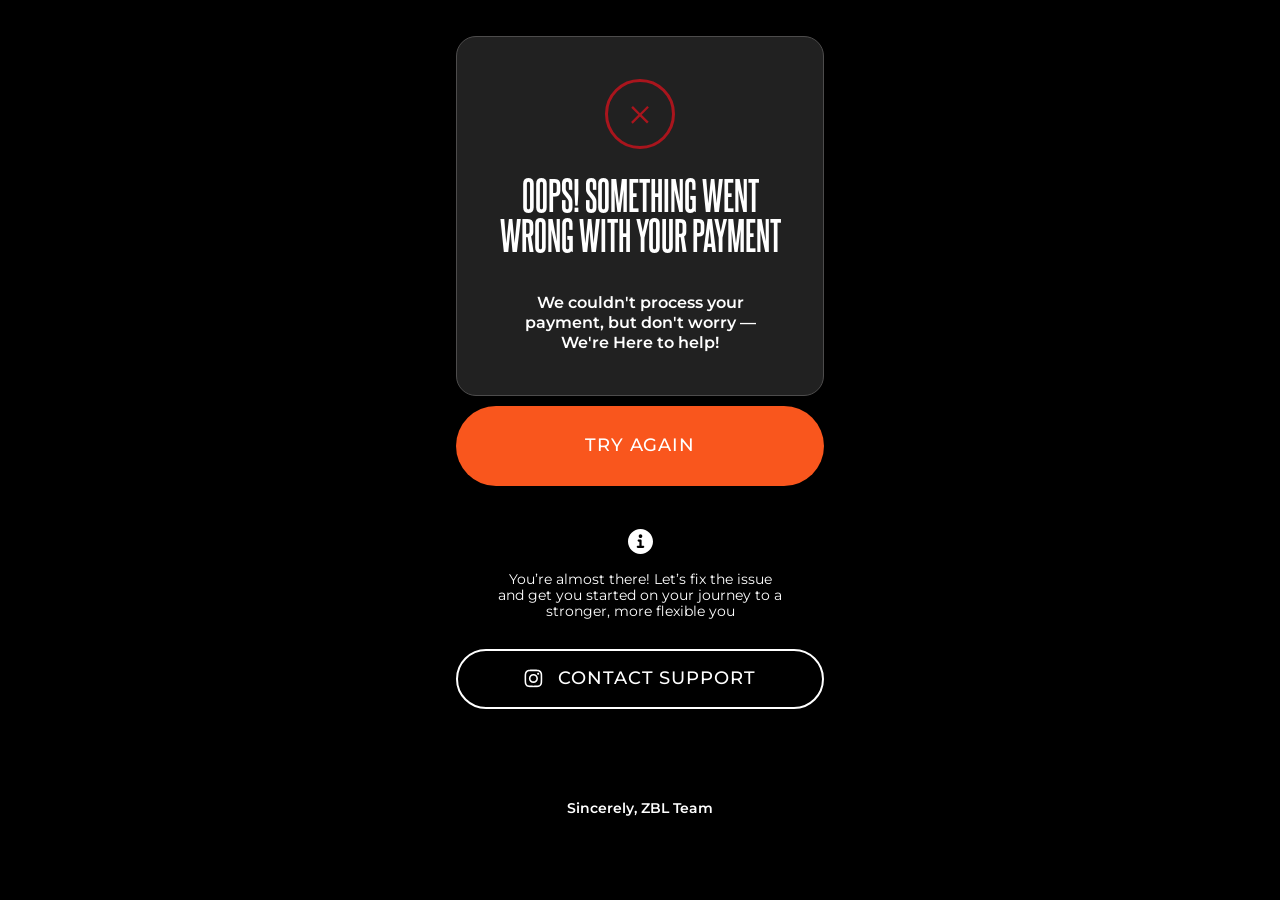
<file: failedpayment/index.html>
<!DOCTYPE html>
<html lang="en">
<head>

    <meta charset="UTF-8">
    <meta name="viewport" content="width=device-width, initial-scale=1.0">
    <link href="https://fonts.googleapis.com/css2?family=Montserrat:wght@250;300;400;500;600;700&display=swap"
        rel="stylesheet">
    <link href="https://fonts.googleapis.com/css2?family=Forum&display=swap" rel="stylesheet">
    <link rel="stylesheet" href="css/style.css">
    <link rel="stylesheet" href="css/fonts.css">
    <title>Something went wrong</title>
</head>
<body> 
      <section class="container">
        <div class="wrap">
          <div class="circle">
            <svg width="18" height="19" viewBox="0 0 18 19" fill="none" xmlns="http://www.w3.org/2000/svg">
              <path d="M17.8985 2.53808L10.665 9.77158L17.7081 16.8147L15.9949 18.5279L8.95177 11.4848L1.71827 18.7183L0.0812134 17.0812L7.31471 9.84772L0.233498 2.7665L1.94669 1.05331L9.02791 8.13452L16.2614 0.901022L17.8985 2.53808Z" fill="#A9151D" />
            </svg> 
            </div> 
            <h3 class="title">Oops! Something went<br> wrong with your payment</h3>
            <p>We couldn't process your<br> payment, but don't worry —<br> We're Here to help!</p>
        </div>
       <a href="https://mmoschool.online/shop/item/13431"> <div class="btn">Try Again</div></a>
        <div class="info">
          <svg width="25" height="25" viewBox="0 0 25 25" fill="none" xmlns="http://www.w3.org/2000/svg">
  <g clip-path="url(#clip0_92_41)">
    <path fill-rule="evenodd" clip-rule="evenodd" d="M12.5 25C19.4036 25 25 19.4036 25 12.5C25 5.59645 19.4036 0 12.5 0C5.59645 0 0 5.59645 0 12.5C0 19.4036 5.59645 25 12.5 25ZM9.82143 16.7411C9.20504 16.7411 8.70536 17.2407 8.70536 17.8571C8.70536 18.4736 9.20504 18.9732 9.82143 18.9732H12.5H15.1786C15.795 18.9732 16.2946 18.4736 16.2946 17.8571C16.2946 17.2407 15.795 16.7411 15.1786 16.7411H13.6161V11.6071C13.6161 10.9907 13.1164 10.4911 12.5 10.4911H10.7143C10.0979 10.4911 9.59821 10.9907 9.59821 11.6071C9.59821 12.2235 10.0979 12.7232 10.7143 12.7232H11.3839V16.7411H9.82143ZM14.2857 7.14286C14.2857 8.12907 13.4862 8.92857 12.5 8.92857C11.5138 8.92857 10.7143 8.12907 10.7143 7.14286C10.7143 6.15664 11.5138 5.35714 12.5 5.35714C13.4862 5.35714 14.2857 6.15664 14.2857 7.14286Z" fill="white" />
  </g>
  <defs>
    <clipPath id="clip0_92_41">
      <rect width="25" height="25" fill="white" />
    </clipPath>
  </defs>
</svg>
<p>You’re almost there! Let’s fix the issue<br> and get you started on your journey to a<br> stronger, more flexible you</p>
        </div>
        <a href="https://www.instagram.com/zubalenok.team/">
        <div class="btn-inst">
          <svg width="19" height="19" viewBox="0 0 19 19" fill="none" xmlns="http://www.w3.org/2000/svg">
  <g clip-path="url(#clip0_92_48)">
    <path d="M15.2065 4.7119V4.71249C15.2065 5.29824 14.7316 5.77261 14.1464 5.77261C13.5613 5.77261 13.0863 5.29765 13.0863 4.71249C13.0863 4.12674 13.5613 3.65236 14.1464 3.65236C14.7316 3.65295 15.206 4.12674 15.2065 4.7119ZM9.4286 12.3744C7.80159 12.3744 6.48276 11.0556 6.48276 9.42854C6.48276 7.80152 7.80159 6.4827 9.4286 6.4827C11.0556 6.4827 12.3744 7.80152 12.3744 9.42854C12.3744 11.055 11.0562 12.3738 9.42978 12.3738H9.42919L9.4286 12.3744ZM9.4286 4.89104C6.92237 4.89104 4.8911 6.9229 4.8911 9.42854C4.8911 11.9342 6.92296 13.966 9.4286 13.966C11.9348 13.966 13.9661 11.9342 13.9661 9.42854C13.9661 9.42854 13.9661 9.42854 13.9661 9.42795C13.9661 6.92231 11.9348 4.89045 9.4286 4.89045C9.4286 4.89045 9.4286 4.89045 9.42801 4.89045L9.4286 4.89104ZM9.4286 2.18269C11.7875 2.18269 12.0686 2.19447 13.0003 2.23513C13.5913 2.2422 14.1535 2.35417 14.6738 2.55217L14.6402 2.54097C15.4146 2.84268 16.0156 3.44376 16.3109 4.19804L16.3179 4.21808C16.5042 4.70483 16.6149 5.2676 16.622 5.85511V5.85806C16.6639 6.79031 16.6733 7.07022 16.6733 9.42972C16.6733 11.7892 16.6621 12.0697 16.6191 13.0014C16.6079 13.593 16.4953 14.1552 16.2979 14.6755L16.3091 14.6414C16.1571 15.0397 15.932 15.3791 15.6473 15.6585L15.6467 15.6591C15.368 15.9443 15.0286 16.1694 14.6497 16.3126L14.6308 16.3191C14.1423 16.5053 13.5778 16.6161 12.9879 16.6231H12.9849C12.0468 16.665 11.7704 16.6744 9.4068 16.6744C7.042 16.6744 6.76621 16.6632 5.82866 16.6202C5.23466 16.609 4.67012 16.4964 4.14742 16.299L4.18219 16.3102C3.78384 16.1605 3.44441 15.9348 3.16744 15.649L3.16685 15.6485C2.87869 15.3715 2.65241 15.0315 2.51039 14.6508L2.5045 14.6325C2.31887 14.1446 2.20632 13.5806 2.19512 12.9914V12.9866C2.16212 12.0585 2.15034 11.7721 2.15034 9.4197C2.15034 7.0661 2.16212 6.77911 2.19512 5.83979C2.20632 5.24638 2.31828 4.68243 2.51569 4.16033L2.5045 4.1951C2.65005 3.79497 2.87692 3.45436 3.16626 3.17917L3.16744 3.17799C3.44323 2.88806 3.78325 2.66236 4.16451 2.5227L4.18278 2.51681C4.66776 2.32942 5.22817 2.21686 5.81392 2.20685H5.81805C6.75678 2.17385 7.03316 2.16265 9.39619 2.16265L9.4286 2.18269ZM9.4286 0.591614C7.02785 0.591614 6.7285 0.60281 5.78564 0.644649C5.01073 0.661149 4.27589 0.810828 3.59585 1.0707L3.64064 1.05597C3.02778 1.28992 2.50567 1.63701 2.0755 2.07426L2.07491 2.07485C1.63589 2.50502 1.28939 3.02772 1.06546 3.61111L1.05544 3.64058C0.8103 4.27583 0.660621 5.01126 0.644711 5.77851V5.78558C0.600514 6.72843 0.591675 7.02779 0.591675 9.42854C0.591675 11.8293 0.602871 12.1286 0.644711 13.0715C0.661211 13.8464 0.810889 14.5813 1.07076 15.2613L1.05603 15.2165C1.5251 16.4075 2.44969 17.332 3.61 17.7905L3.64064 17.8011C4.27589 18.0457 5.01132 18.1953 5.77857 18.2118H5.78564C6.7285 18.256 7.02785 18.2649 9.4286 18.2649C11.8294 18.2649 12.1287 18.2537 13.0716 18.2118C13.8465 18.1948 14.5813 18.0457 15.2614 17.7858L15.2166 17.8011C16.4075 17.332 17.3321 16.4075 17.7906 15.2471L17.8012 15.2165C18.0463 14.5813 18.1954 13.8458 18.2119 13.0786V13.0715C18.2561 12.1286 18.2649 11.8293 18.2649 9.42854C18.2649 7.02779 18.2537 6.72843 18.2119 5.78558C18.1948 5.01067 18.0457 4.27583 17.7859 3.59579L17.8012 3.64058C17.5666 3.02772 17.2201 2.50561 16.7823 2.07544L16.7817 2.07485C16.3515 1.63583 15.8288 1.28933 15.2454 1.0654L15.216 1.05538C14.5807 0.810239 13.8453 0.66056 13.078 0.644649H13.071C12.1281 0.600453 11.8288 0.591614 9.42801 0.591614H9.4286Z" fill="white" />
  </g>
  <defs>
    <clipPath id="clip0_92_48">
      <rect width="18.8571" height="18.8571" fill="white" />
    </clipPath>
  </defs>
</svg>
<p>Contact Support</p>
        </div></a>
        <p class="team">Sincerely, ZBL Team</p>
      </section>
</body>
</html>
</file>
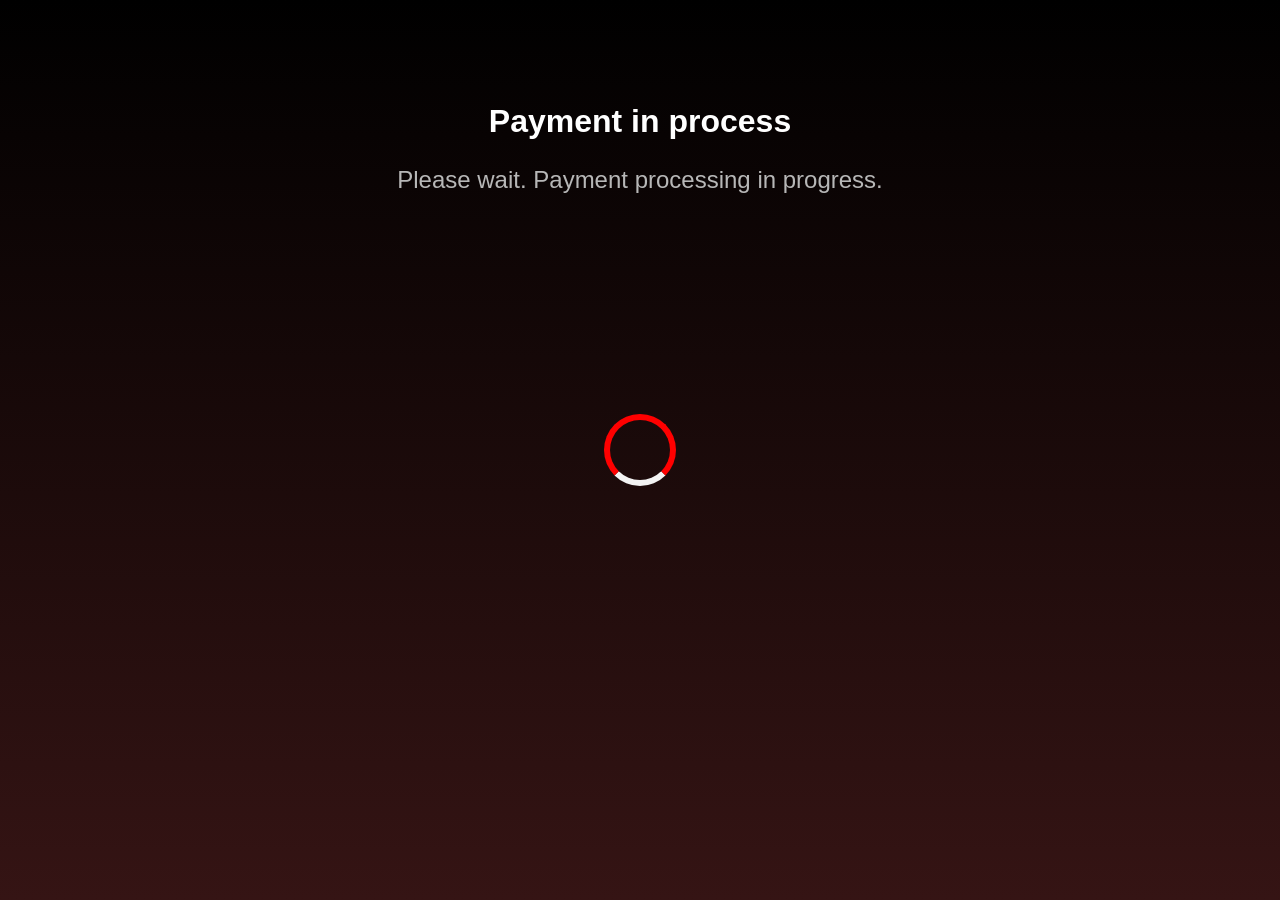
<file: payinprogress/index.html>
<!DOCTYPE html>
<html lang="uk">
<head>
    <meta charset="UTF-8">
    <meta name="viewport" content="width=device-width, initial-scale=1.0">
    <title>Стильний Прелоадер</title>
    <link rel="stylesheet" href="style.css"> </head>
<body>

    <div class="box">
        <h1>Payment in process</h1>
        <h2>Please wait. Payment processing in progress.</h2>
    </div>
    <div class="preloader-container">
        <div class="spinner"></div>
    </div>

</body>
</html>
</file>
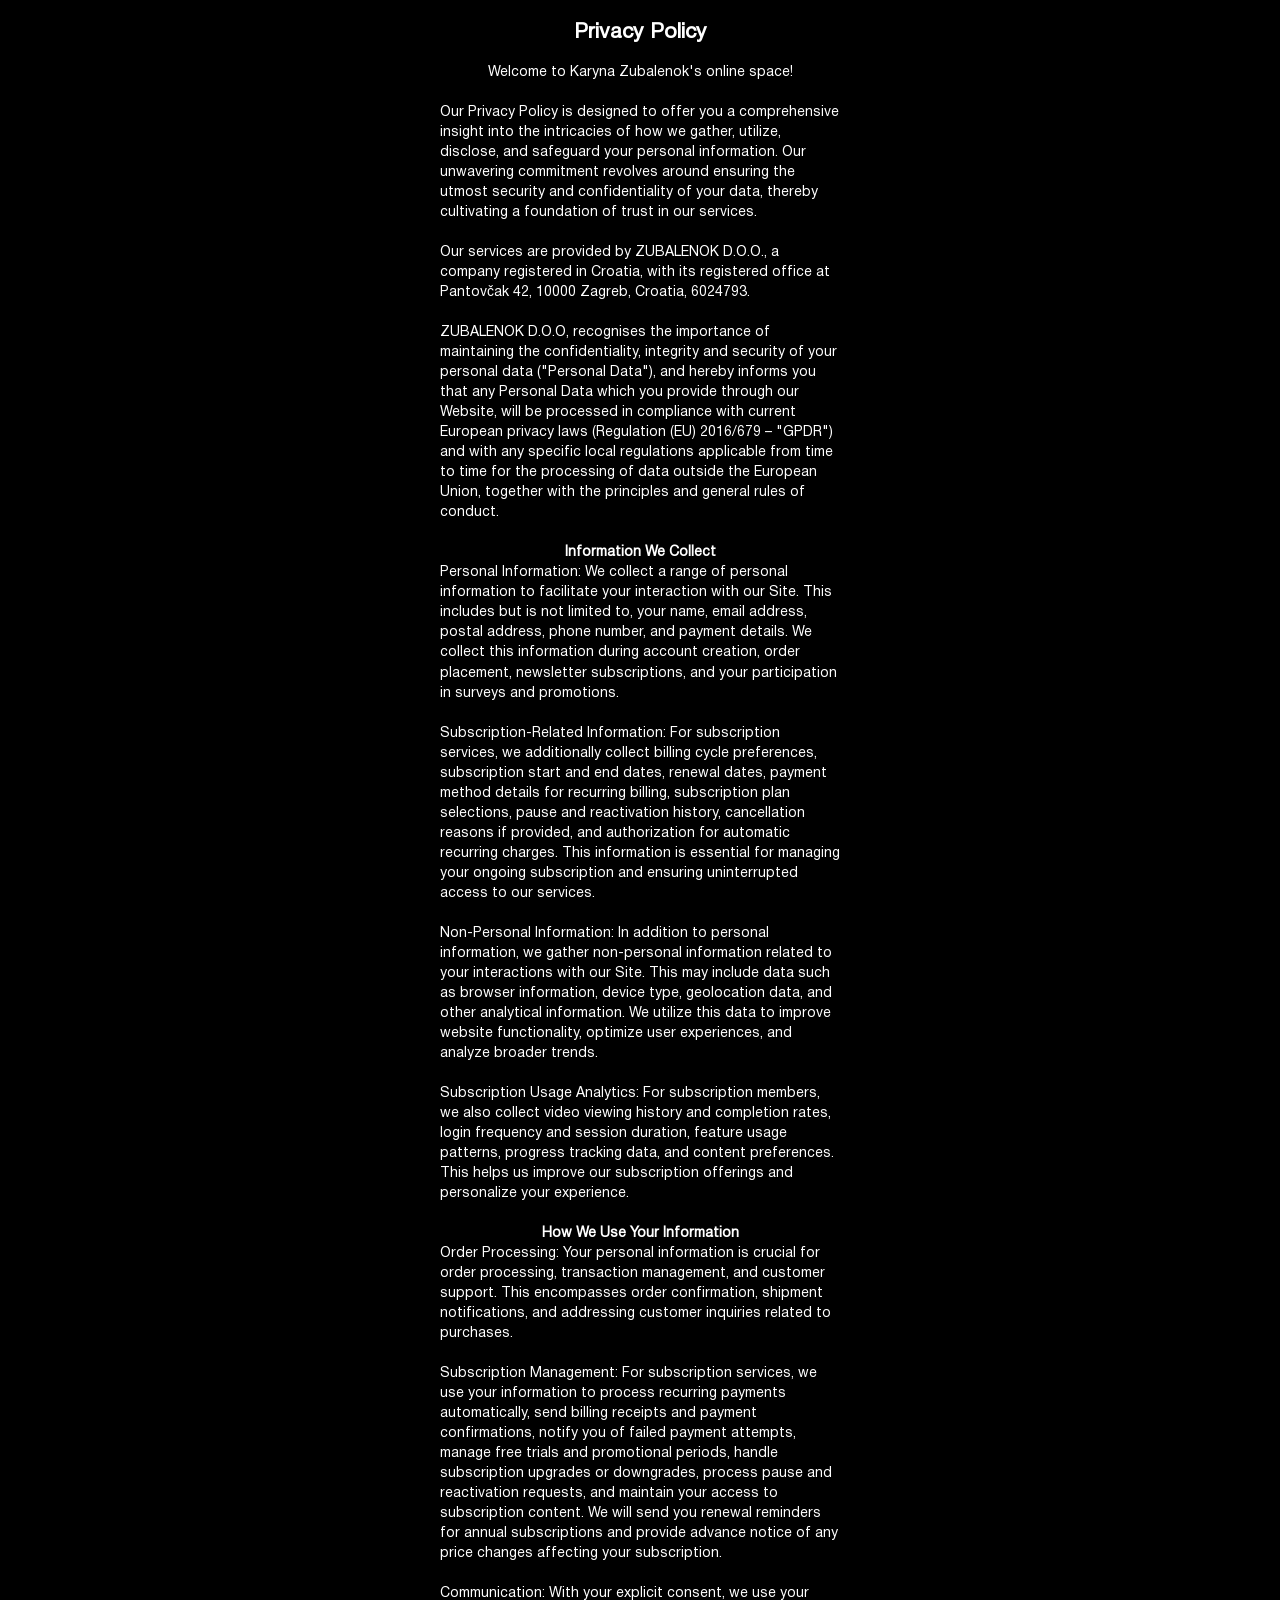
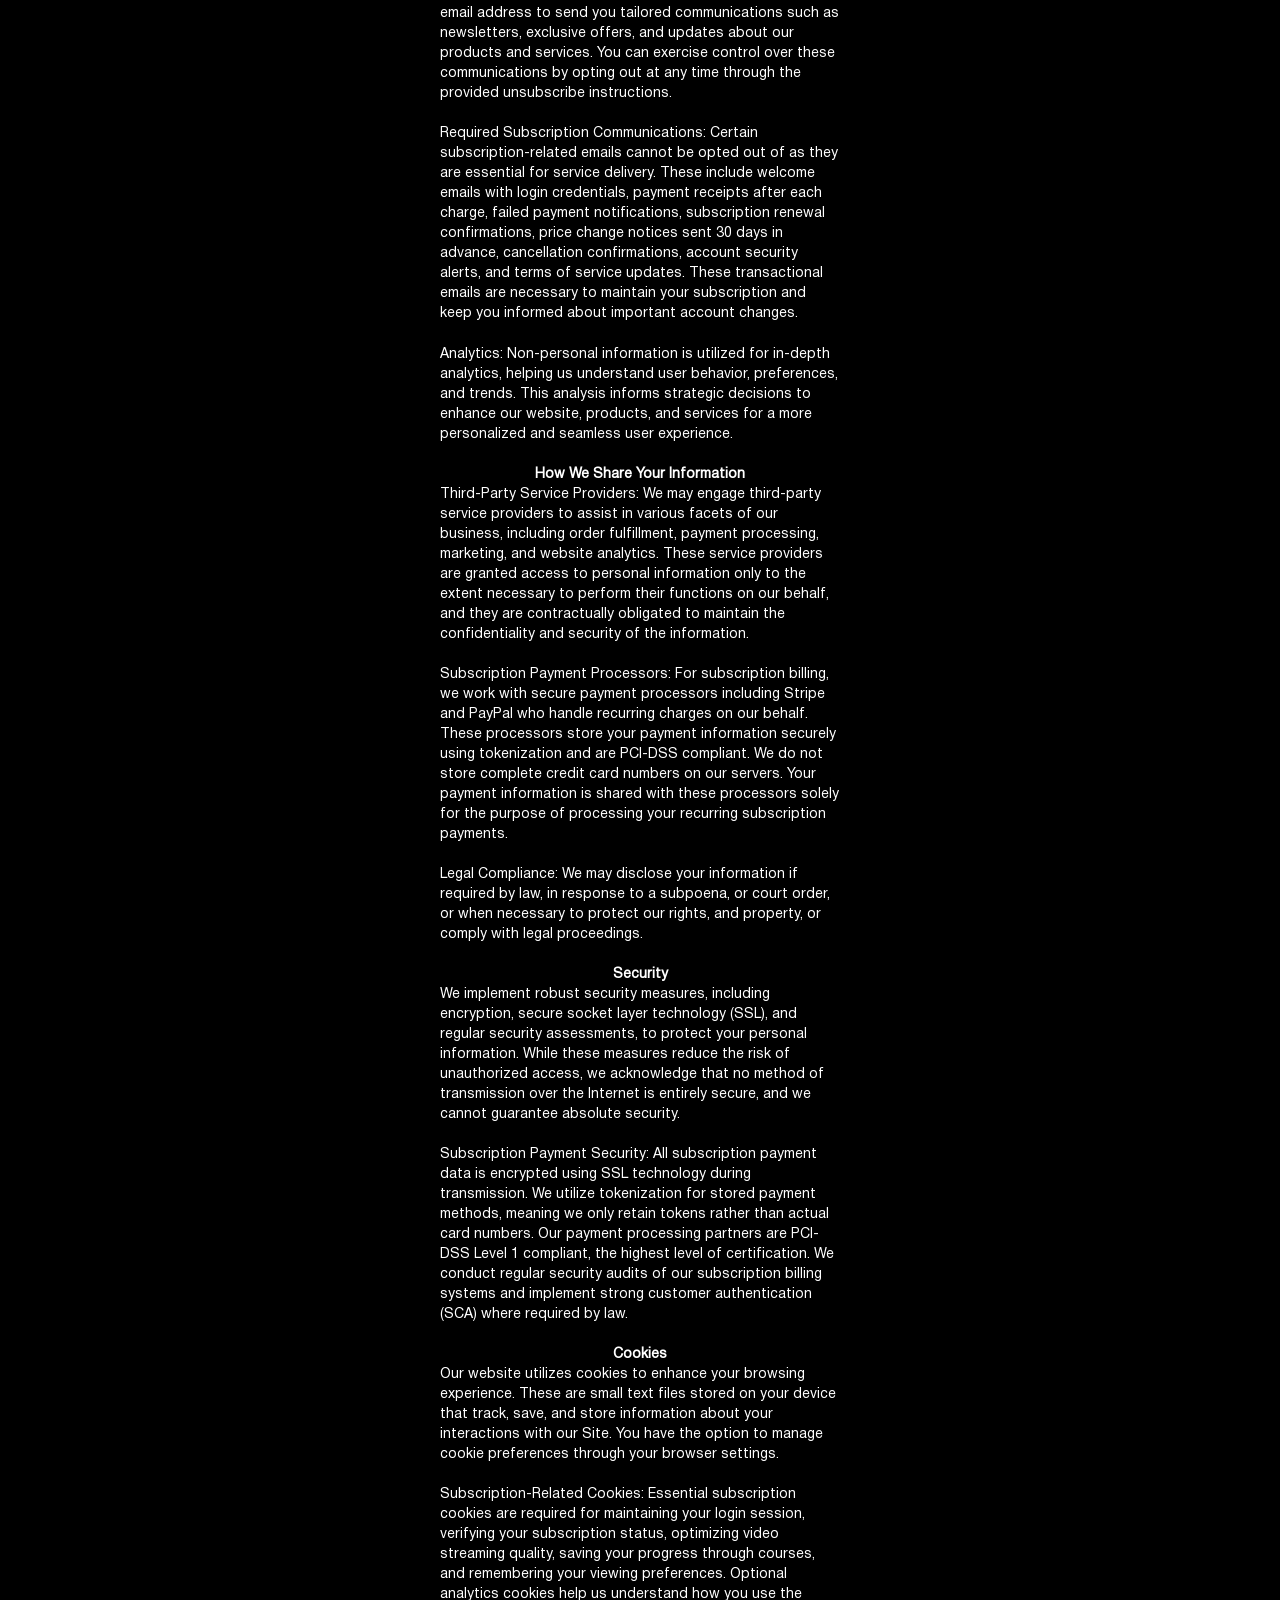
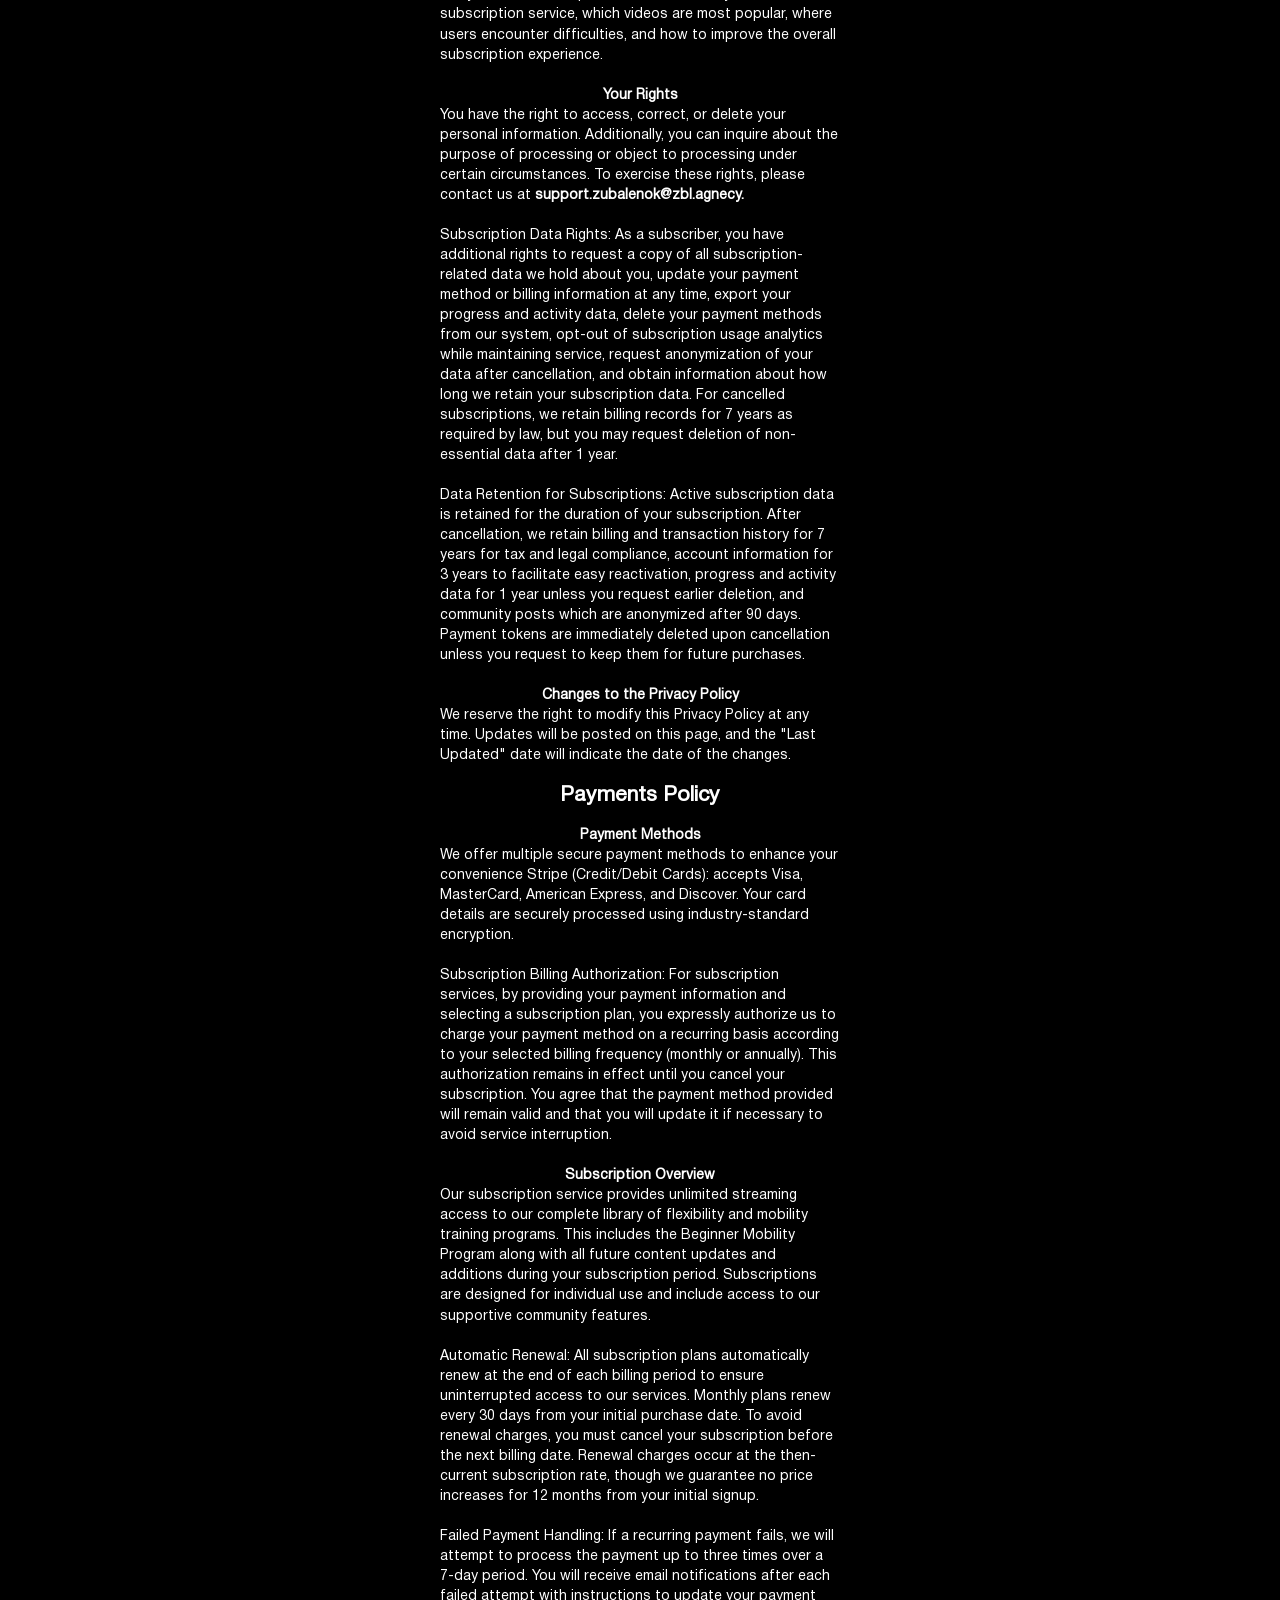
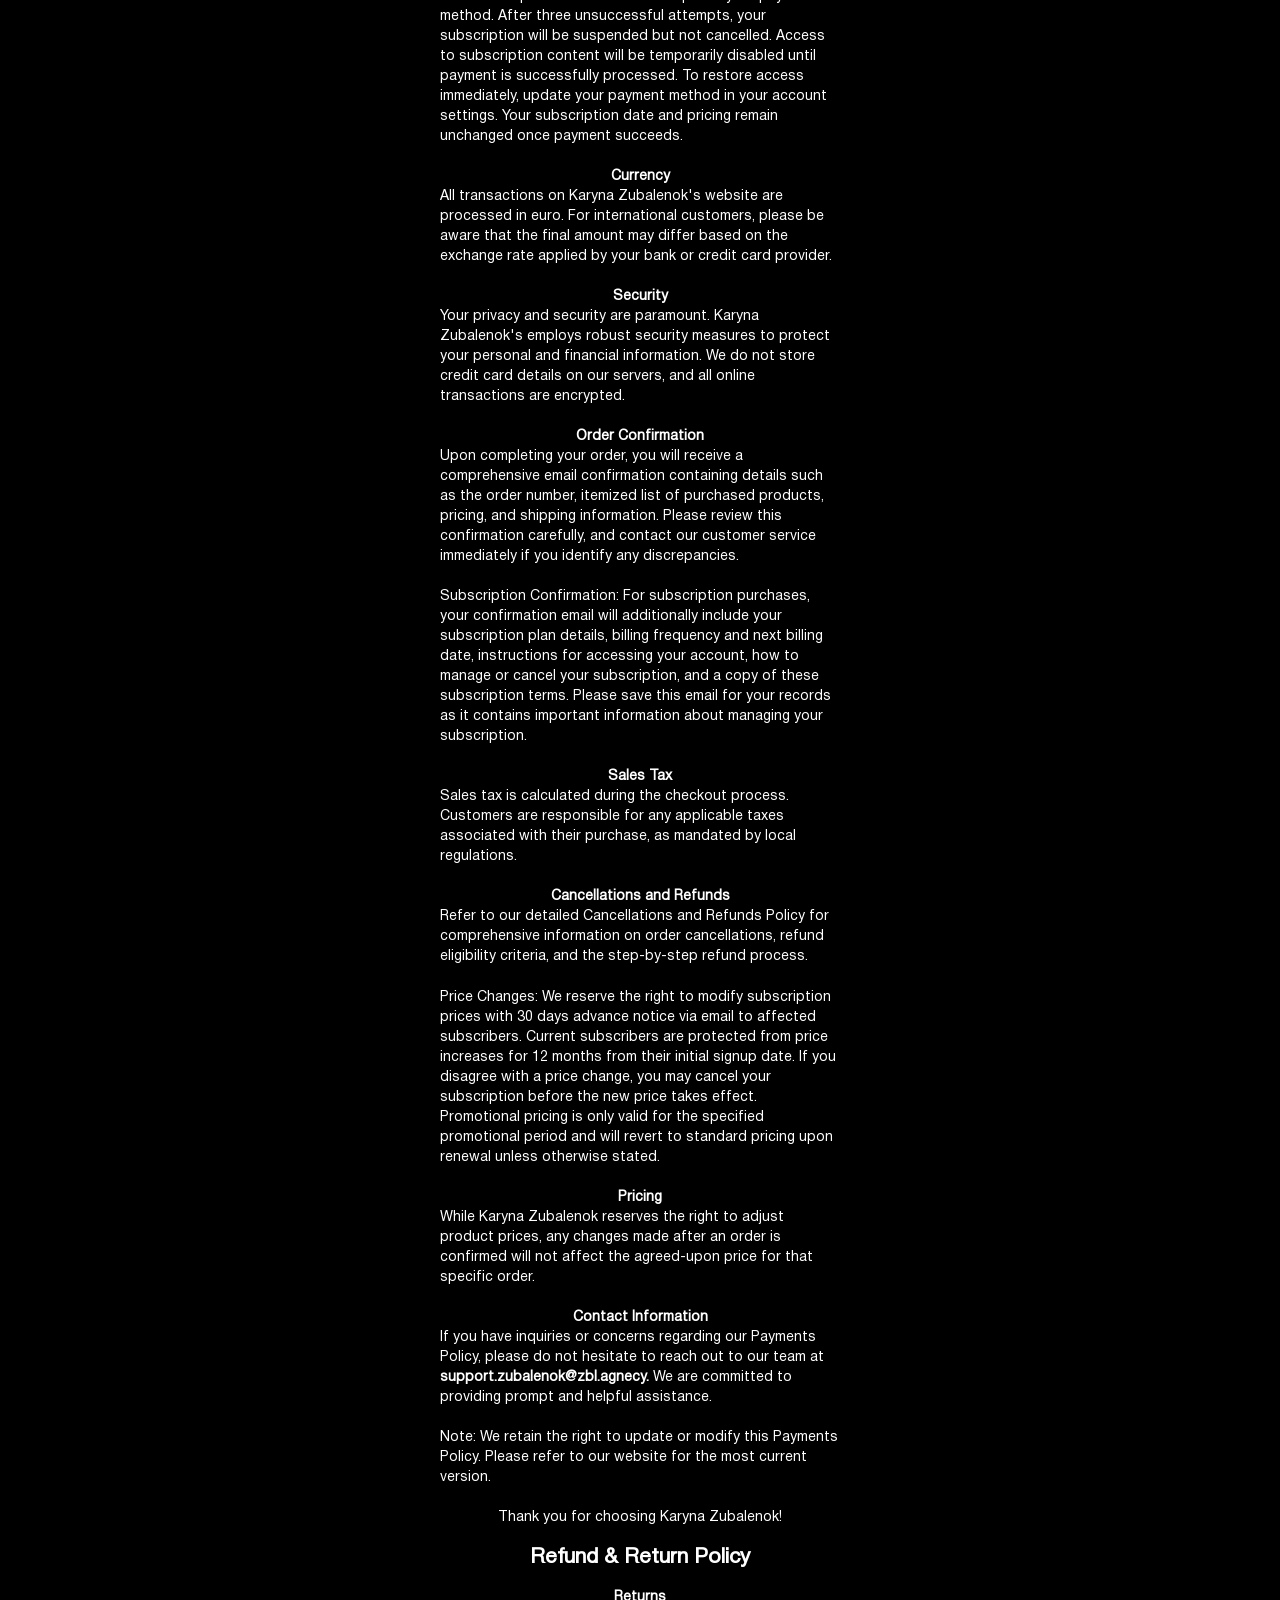
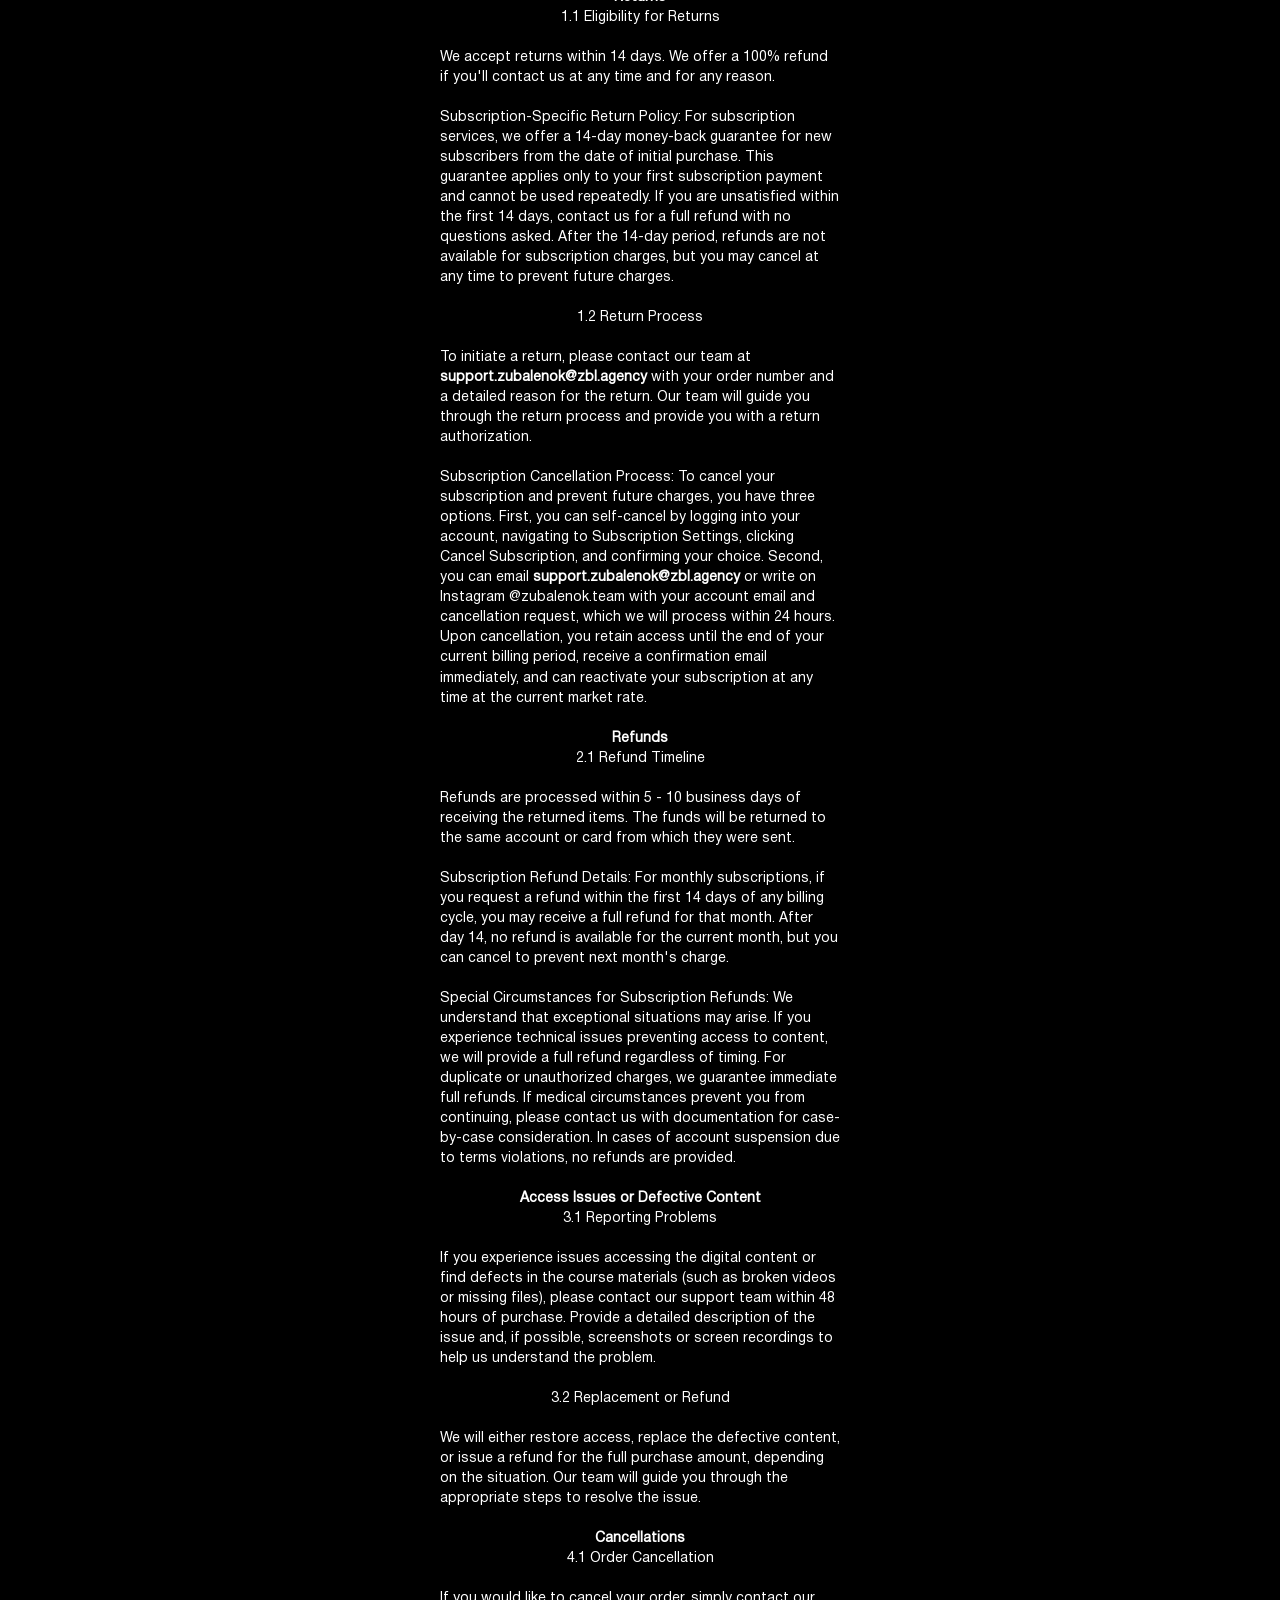
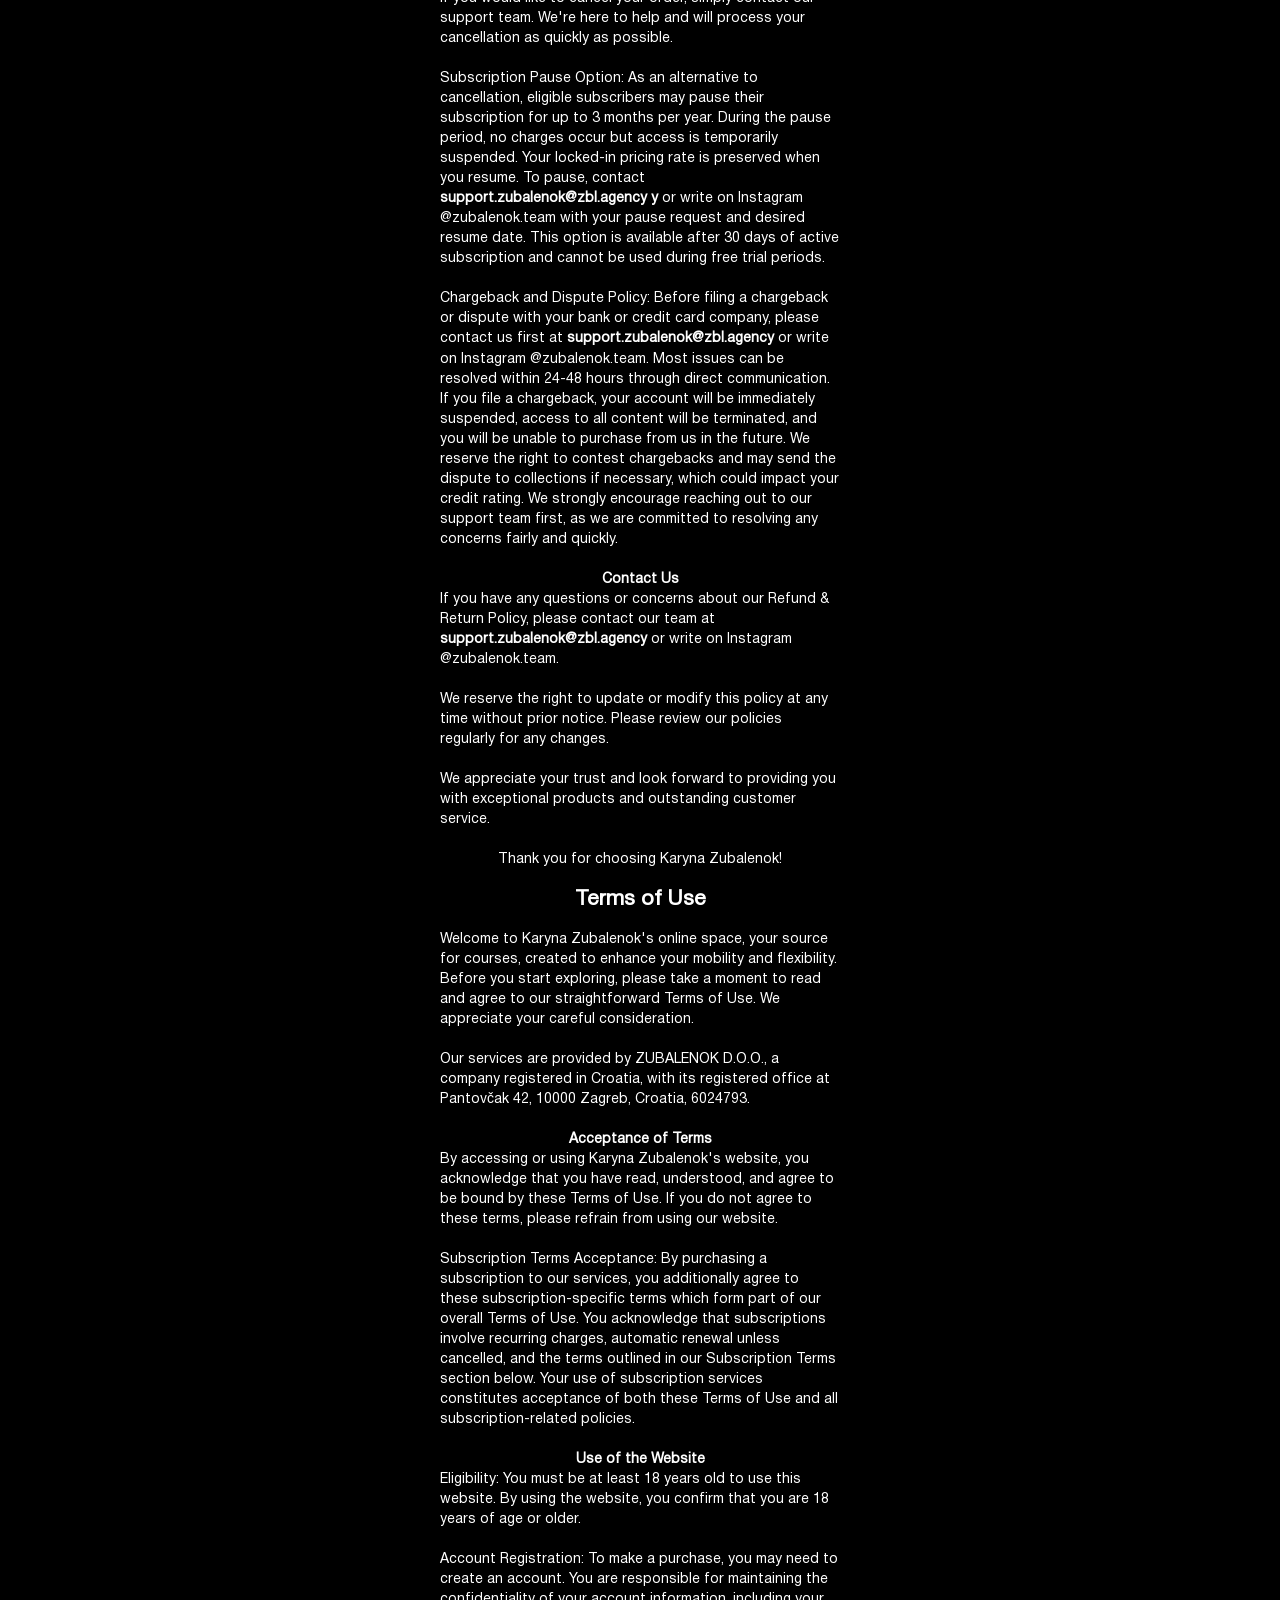
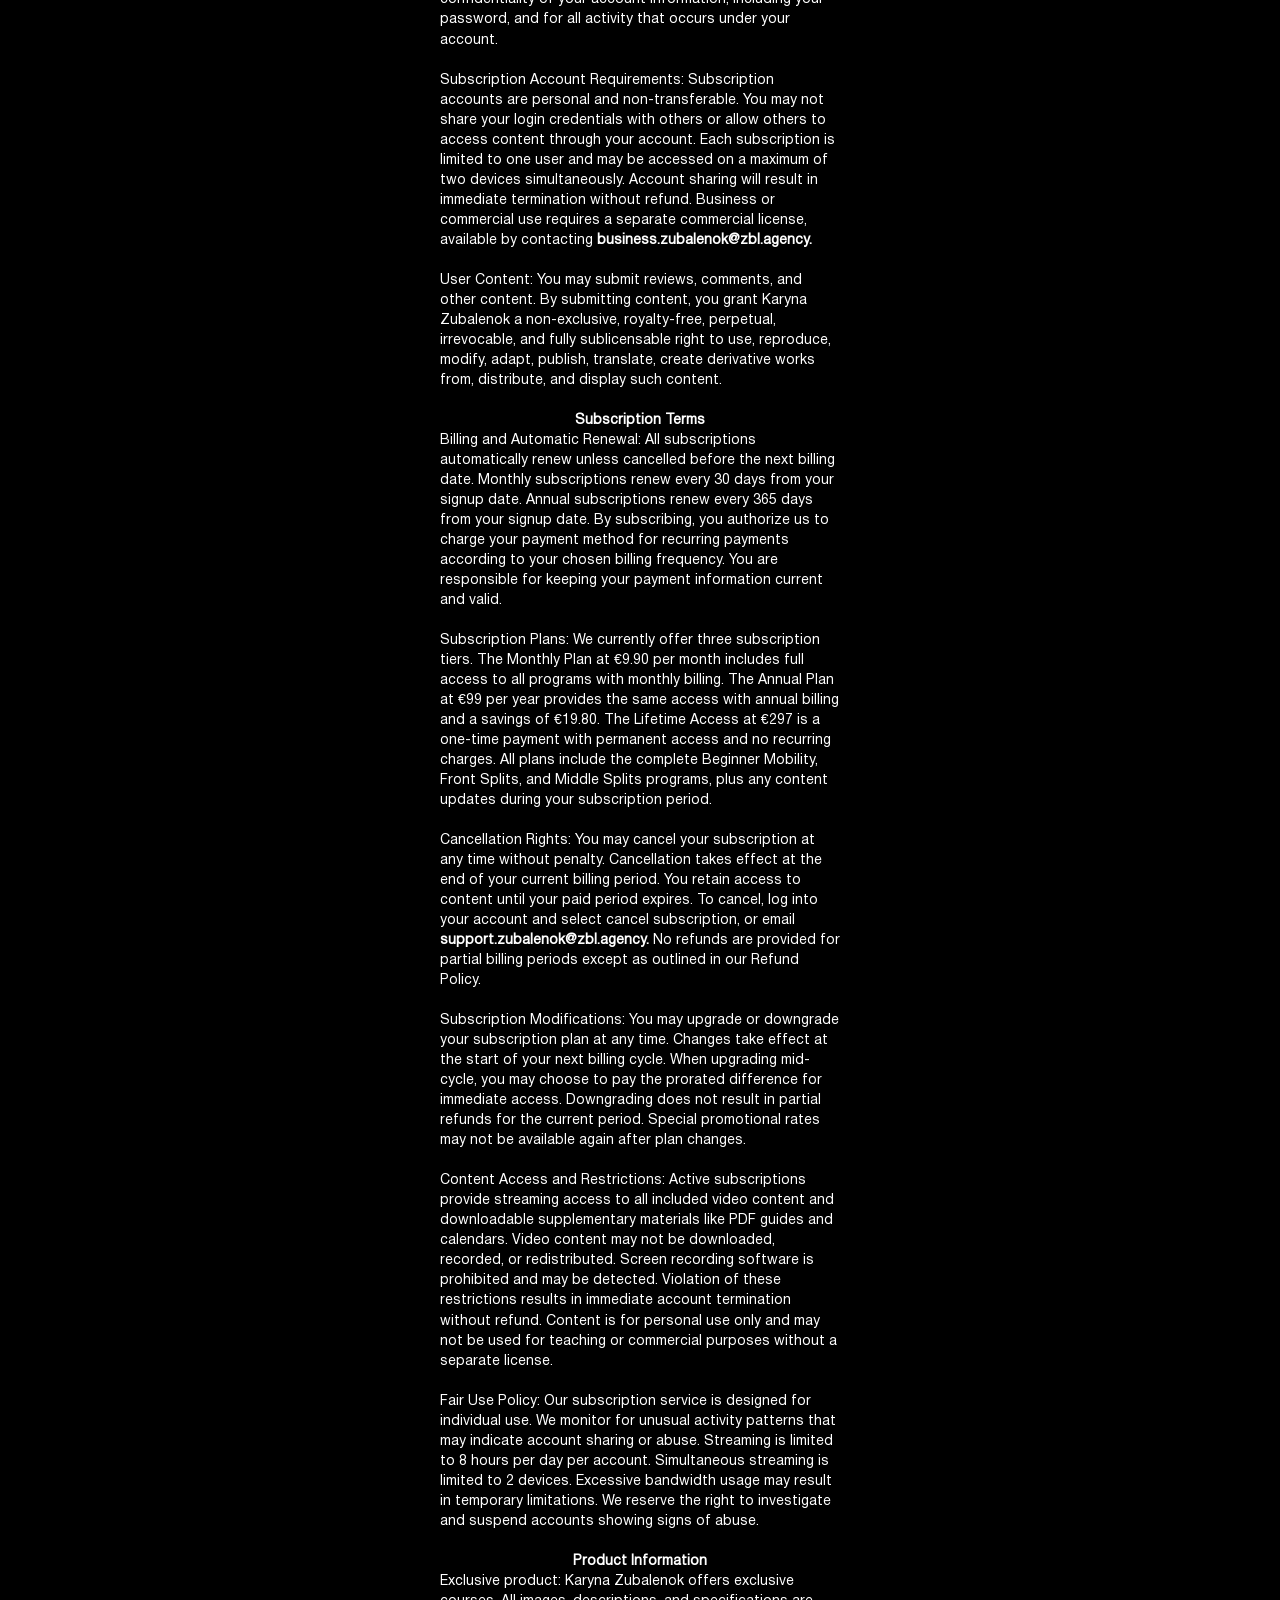
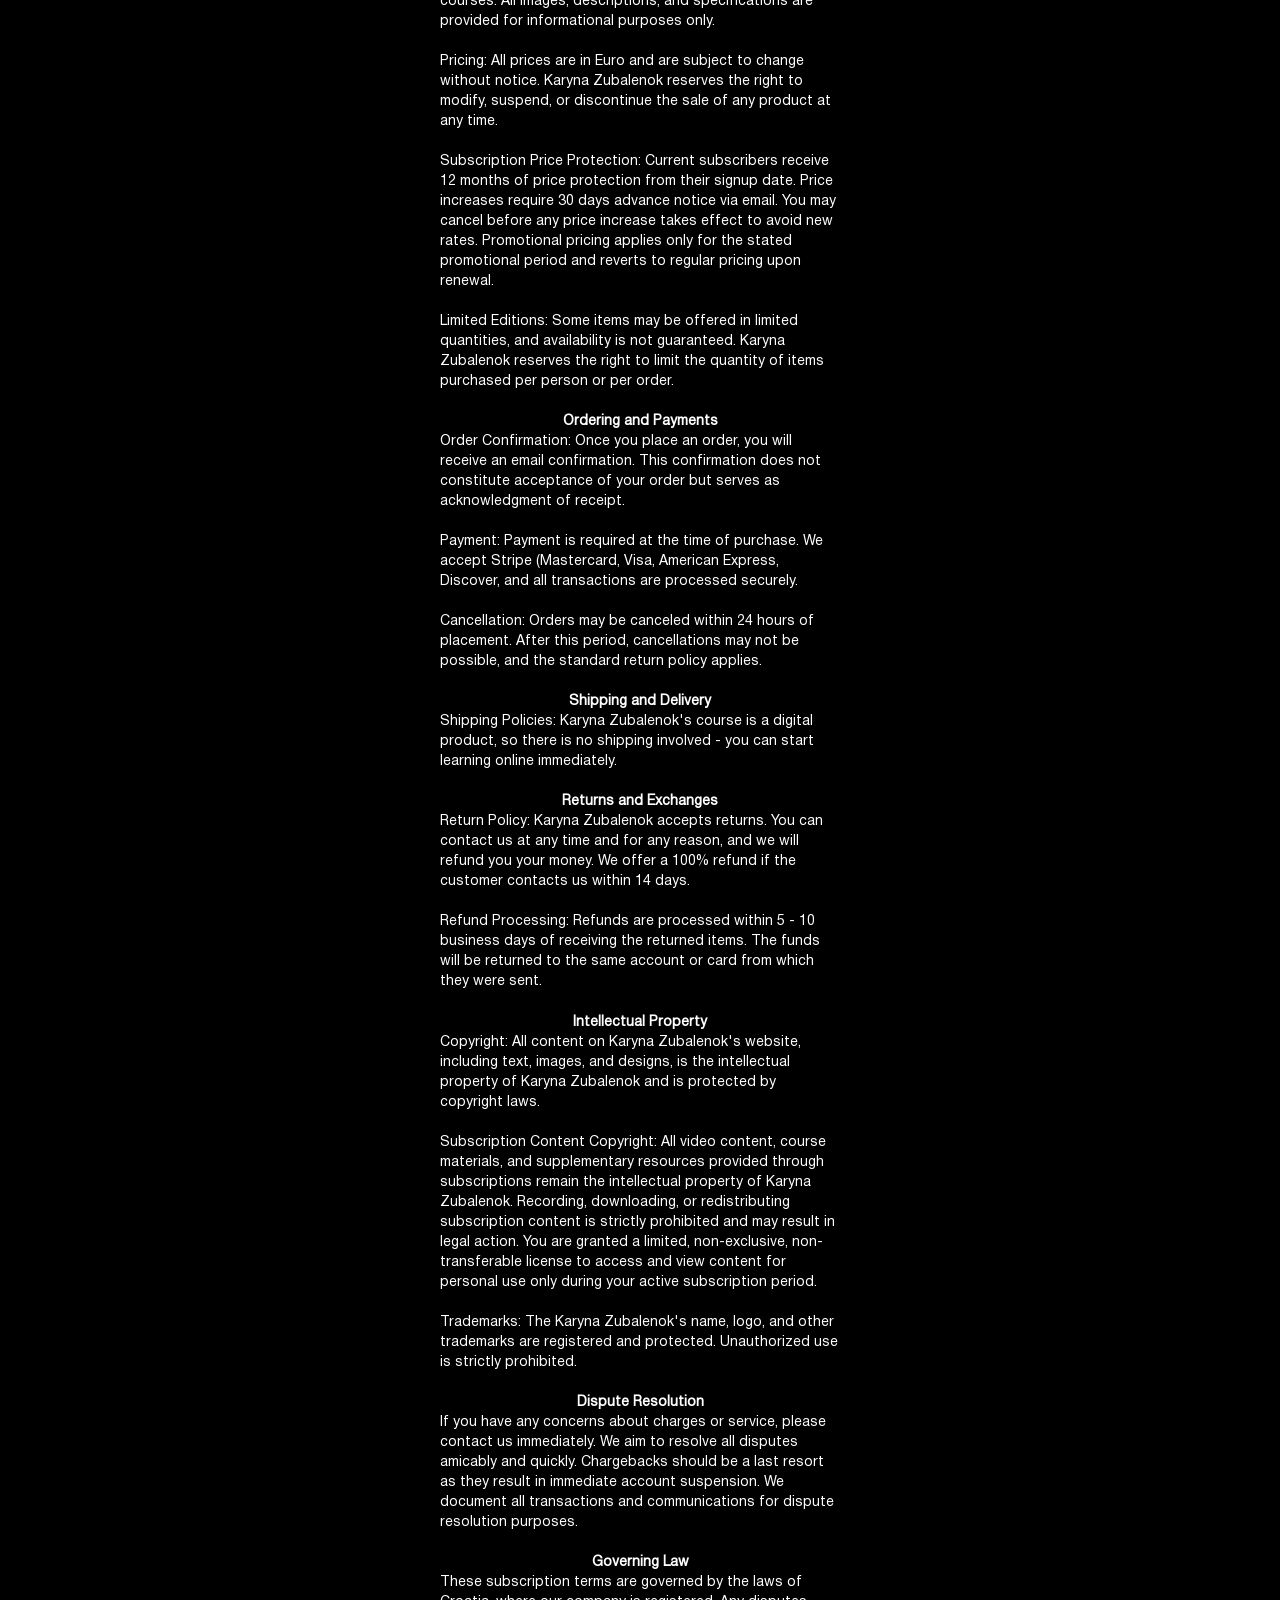
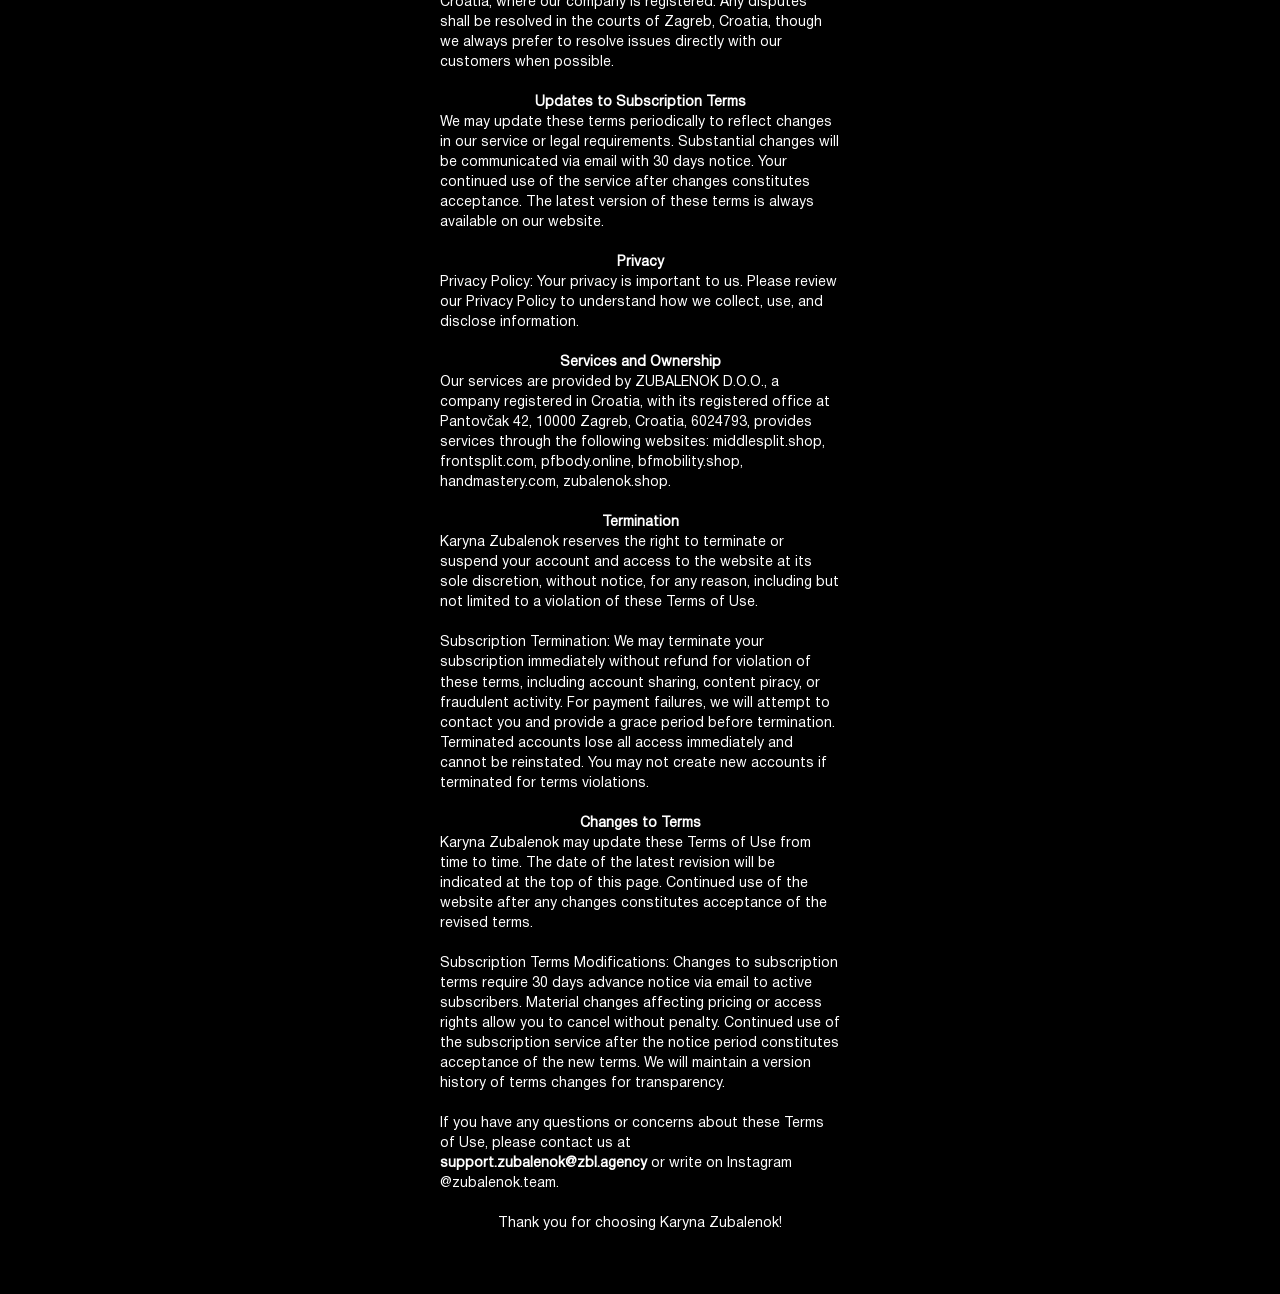
<file: policy/index.html>
<!DOCTYPE html>
<html lang="en">
<head>
    <meta charset="UTF-8">
    <meta name="viewport" content="width=device-width, initial-scale=1.0">
    <link href="https://fonts.googleapis.com/css2?family=Montserrat:wght@250;300;400;500;700&display=swap"
        rel="stylesheet">
    <link href="https://fonts.googleapis.com/css2?family=Forum&display=swap" rel="stylesheet">
    <link rel="stylesheet" href="css/style.css">
    <link rel="stylesheet" href="css/fonts.css">
    <title>Privacy Policy and User Agreement</title>

</head>
<body>
    <div class="selection">
        <div class="head">

<h2>Privacy Policy</h2><br>

<p>Welcome to Karyna Zubalenok's online space!</p><br>

<p>Our Privacy Policy is designed to offer you a comprehensive insight into the intricacies of how we
gather, utilize, disclose, and safeguard your personal information. Our unwavering commitment revolves
around ensuring the utmost security and confidentiality of your data, thereby cultivating a foundation
of trust in our services.</p><br>

<p>Our services are provided by ZUBALENOK D.O.O., a company registered in Croatia, with its registered
office at Pantov&#269;ak 42, 10000 Zagreb, Croatia, 6024793.</p><br>

<p>ZUBALENOK D.O.O, recognises the importance of maintaining the confidentiality, integrity and
security of your personal data ("Personal Data"), and hereby informs you that any Personal Data which
you provide through our Website, will be processed in compliance with current European privacy laws
(Regulation (EU) 2016/679 &ndash; "GPDR") and with any specific local regulations applicable from time
to time for the processing of data outside the European Union, together with the principles and
general rules of conduct.</p><br>

<p><strong>Information We Collect</strong></p>

<p>Personal Information:
We collect a range of personal information to facilitate your interaction with our Site. This includes
but is not limited to, your name, email address, postal address, phone number, and payment details. We
collect this information during account creation, order placement, newsletter subscriptions, and your
participation in surveys and promotions.</p><br>

<p>Subscription-Related Information:
For subscription services, we additionally collect billing cycle preferences, subscription start and
end dates, renewal dates, payment method details for recurring billing, subscription plan selections,
pause and reactivation history, cancellation reasons if provided, and authorization for automatic
recurring charges. This information is essential for managing your ongoing subscription and ensuring
uninterrupted access to our services.</p><br>

<p>Non-Personal Information:
In addition to personal information, we gather non-personal information related to your interactions
with our Site. This may include data such as browser information, device type, geolocation data, and
other analytical information. We utilize this data to improve website functionality, optimize user
experiences, and analyze broader trends.</p><br>

<p>Subscription Usage Analytics:
For subscription members, we also collect video viewing history and completion rates, login frequency
and session duration, feature usage patterns, progress tracking data, and content preferences. This
helps us improve our subscription offerings and personalize your experience.</p><br>

<p><strong>How We Use Your Information</strong></p>

<p>Order Processing:
Your personal information is crucial for order processing, transaction management, and customer
support. This encompasses order confirmation, shipment notifications, and addressing customer
inquiries related to purchases.</p><br>

<p>Subscription Management:
For subscription services, we use your information to process recurring payments automatically, send
billing receipts and payment confirmations, notify you of failed payment attempts, manage free trials
and promotional periods, handle subscription upgrades or downgrades, process pause and reactivation
requests, and maintain your access to subscription content. We will send you renewal reminders for
annual subscriptions and provide advance notice of any price changes affecting your
subscription.</p><br>

<p>Communication:
With your explicit consent, we use your email address to send you tailored communications such as
newsletters, exclusive offers, and updates about our products and services. You can exercise control
over these communications by opting out at any time through the provided unsubscribe
instructions.</p><br>

<p>Required Subscription Communications:
Certain subscription-related emails cannot be opted out of as they are essential for service delivery.
These include welcome emails with login credentials, payment receipts after each charge, failed
payment notifications, subscription renewal confirmations, price change notices sent 30 days in
advance, cancellation confirmations, account security alerts, and terms of service updates. These
transactional emails are necessary to maintain your subscription and keep you informed about important
account changes.</p><br>

<p>Analytics:
Non-personal information is utilized for in-depth analytics, helping us understand user behavior,
preferences, and trends. This analysis informs strategic decisions to enhance our website, products,
and services for a more personalized and seamless user experience.</p><br>

<p><strong>How We Share Your Information</strong></p>

<p>Third-Party Service Providers:
We may engage third-party service providers to assist in various facets of our business, including
order fulfillment, payment processing, marketing, and website analytics. These service providers are
granted access to personal information only to the extent necessary to perform their functions on our
behalf, and they are contractually obligated to maintain the confidentiality and security of the
information.</p><br>

<p>Subscription Payment Processors:
For subscription billing, we work with secure payment processors including Stripe and PayPal who
handle recurring charges on our behalf. These processors store your payment information securely using
tokenization and are PCI-DSS compliant. We do not store complete credit card numbers on our servers.
Your payment information is shared with these processors solely for the purpose of processing your
recurring subscription payments.</p><br>

<p>Legal Compliance:
We may disclose your information if required by law, in response to a subpoena, or court order, or
when necessary to protect our rights, and property, or comply with legal proceedings.</p><br>

<p><strong>Security</strong></p>
<p>We implement robust security measures, including encryption, secure socket layer technology (SSL),
and regular security assessments, to protect your personal information. While these measures reduce
the risk of unauthorized access, we acknowledge that no method of transmission over the Internet is
entirely secure, and we cannot guarantee absolute security.</p><br>

<p>Subscription Payment Security:
All subscription payment data is encrypted using SSL technology during transmission. We utilize
tokenization for stored payment methods, meaning we only retain tokens rather than actual card numbers.
Our payment processing partners are PCI-DSS Level 1 compliant, the highest level of certification. We
conduct regular security audits of our subscription billing systems and implement strong customer
authentication (SCA) where required by law.</p><br>

<p><strong>Cookies</strong></p>
<p>Our website utilizes cookies to enhance your browsing experience. These are small text files stored
on your device that track, save, and store information about your interactions with our Site. You have
the option to manage cookie preferences through your browser settings.</p><br>

<p>Subscription-Related Cookies:
Essential subscription cookies are required for maintaining your login session, verifying your
subscription status, optimizing video streaming quality, saving your progress through courses, and
remembering your viewing preferences. Optional analytics cookies help us understand how you use the
subscription service, which videos are most popular, where users encounter difficulties, and how to
improve the overall subscription experience.</p><br>

<p><strong>Your Rights</strong></p>
<p>You have the right to access, correct, or delete your personal information. Additionally, you can
inquire about the purpose of processing or object to processing under certain circumstances. To
exercise these rights, please contact us at <b>support.zubalenok@zbl.agnecy.</b></p><br>

<p>Subscription Data Rights:
As a subscriber, you have additional rights to request a copy of all subscription-related data we hold
about you, update your payment method or billing information at any time, export your progress and
activity data, delete your payment methods from our system, opt-out of subscription usage analytics
while maintaining service, request anonymization of your data after cancellation, and obtain
information about how long we retain your subscription data. For cancelled subscriptions, we retain
billing records for 7 years as required by law, but you may request deletion of non-essential data
after 1 year.</p><br>

<p>Data Retention for Subscriptions:
Active subscription data is retained for the duration of your subscription. After cancellation, we
retain billing and transaction history for 7 years for tax and legal compliance, account information
for 3 years to facilitate easy reactivation, progress and activity data for 1 year unless you request
earlier deletion, and community posts which are anonymized after 90 days. Payment tokens are
immediately deleted upon cancellation unless you request to keep them for future purchases.</p><br>

<p><strong>Changes to the Privacy Policy</strong></p>
<p>We reserve the right to modify this Privacy Policy at any time. Updates will be posted on this page,
and the "Last Updated" date will indicate the date of the changes.</p><br>

<h2>Payments Policy</h2><br>

<p><strong>Payment Methods</strong></p>
<p>We offer multiple secure payment methods to enhance your convenience Stripe (Credit/Debit Cards):
accepts Visa, MasterCard, American Express, and Discover. Your card details are securely processed
using industry-standard encryption.</p><br>

<p>Subscription Billing Authorization:
For subscription services, by providing your payment information and selecting a subscription plan, you
expressly authorize us to charge your payment method on a recurring basis according to your selected
billing frequency (monthly or annually). This authorization remains in effect until you cancel your
subscription. You agree that the payment method provided will remain valid and that you will update it
if necessary to avoid service interruption.</p><br>

<p><strong>Subscription Overview</strong></p>
<p>Our subscription service provides unlimited streaming access to our complete library of flexibility
and mobility training programs. This includes the Beginner Mobility Program along with all future
content updates and additions during your subscription period. Subscriptions are designed for
individual use and include access to our supportive community features.</p><br>

<p>Automatic Renewal:
All subscription plans automatically renew at the end of each billing period to ensure uninterrupted
access to our services. Monthly plans renew every 30 days from your initial purchase date. To avoid
renewal charges, you must cancel your subscription before the next billing date. Renewal charges occur
at the then-current subscription rate, though we guarantee no price increases for 12 months from your
initial signup.</p><br>

<p>Failed Payment Handling:
If a recurring payment fails, we will attempt to process the payment up to three times over a 7-day
period. You will receive email notifications after each failed attempt with instructions to update your
payment method. After three unsuccessful attempts, your subscription will be suspended but not
cancelled. Access to subscription content will be temporarily disabled until payment is successfully
processed. To restore access immediately, update your payment method in your account settings. Your
subscription date and pricing remain unchanged once payment succeeds.</p><br>

<p><strong>Currency</strong></p>
<p>All transactions on Karyna Zubalenok's website are processed in euro. For international customers,
please be aware that the final amount may differ based on the exchange rate applied by your bank or
credit card provider.</p><br>

<p><strong>Security</strong></p>
<p>Your privacy and security are paramount. Karyna Zubalenok's employs robust security measures to
protect your personal and financial information. We do not store credit card details on our servers,
and all online transactions are encrypted.</p><br>

<p><strong>Order Confirmation</strong></p>
<p>Upon completing your order, you will receive a comprehensive email confirmation containing details
such as the order number, itemized list of purchased products, pricing, and shipping information.
Please review this confirmation carefully, and contact our customer service immediately if you identify
any discrepancies.</p><br>

<p>Subscription Confirmation:
For subscription purchases, your confirmation email will additionally include your subscription plan
details, billing frequency and next billing date, instructions for accessing your account, how to
manage or cancel your subscription, and a copy of these subscription terms. Please save this email for
your records as it contains important information about managing your subscription.</p><br>

<p><strong>Sales Tax</strong></p>
<p>Sales tax is calculated during the checkout process. Customers are responsible for any applicable
taxes associated with their purchase, as mandated by local regulations.</p><br>

<p><strong>Cancellations and Refunds</strong></p>
<p>Refer to our detailed Cancellations and Refunds Policy for comprehensive information on order
cancellations, refund eligibility criteria, and the step-by-step refund process.</p><br>

<p>Price Changes:
We reserve the right to modify subscription prices with 30 days advance notice via email to affected
subscribers. Current subscribers are protected from price increases for 12 months from their initial
signup date. If you disagree with a price change, you may cancel your subscription before the new price
takes effect. Promotional pricing is only valid for the specified promotional period and will revert to
standard pricing upon renewal unless otherwise stated.</p><br>

<p><strong>Pricing</strong></p>
<p>While Karyna Zubalenok reserves the right to adjust product prices, any changes made after an order
is confirmed will not affect the agreed-upon price for that specific order.</p><br>

<p><strong>Contact Information</strong></p>
<p>If you have inquiries or concerns regarding our Payments Policy, please do not hesitate to reach out
to our team at <b>support.zubalenok@zbl.agnecy.</b> We are committed to providing prompt and helpful
assistance.</p><br>

<p>Note: We retain the right to update or modify this Payments Policy. Please refer to our website for
the most current version.</p><br>

<p>Thank you for choosing Karyna Zubalenok!</p><br>

<h2>Refund &amp; Return Policy</h2><br>

<p><strong>Returns</strong></p>

<p>1.1 Eligibility for Returns</p><br>
<p>We accept returns within 14 days. We offer a 100% refund if you'll contact us at any time and for
any reason.</p><br>

<p>Subscription-Specific Return Policy:
For subscription services, we offer a 14-day money-back guarantee for new subscribers from the date of
initial purchase. This guarantee applies only to your first subscription payment and cannot be used
repeatedly. If you are unsatisfied within the first 14 days, contact us for a full refund with no
questions asked. After the 14-day period, refunds are not available for subscription charges, but you
may cancel at any time to prevent future charges.</p><br>

<p>1.2 Return Process</p><br>
<p>To initiate a return, please contact our team at <b>support.zubalenok@zbl.agency</b> with your order
number and a detailed reason for the return. Our team will guide you through the return process and
provide you with a return authorization.</p><br>

<p>Subscription Cancellation Process:
To cancel your subscription and prevent future charges, you have three options. First, you can
self-cancel by logging into your account, navigating to Subscription Settings, clicking Cancel
Subscription, and confirming your choice. Second, you can email <b>support.zubalenok@zbl.agency</b> or
write on Instagram @zubalenok.team with your account email and cancellation request, which we will
process within 24 hours. Upon cancellation, you retain access until the end of your current billing
period, receive a confirmation email immediately, and can reactivate your subscription at any time at
the current market rate.</p><br>

<p><strong>Refunds</strong></p>
<p>2.1 Refund Timeline</p><br>
<p>Refunds are processed within 5 - 10 business days of receiving the returned items. The funds will be
returned to the same account or card from which they were sent.</p><br>

<p>Subscription Refund Details:
For monthly subscriptions, if you request a refund within the first 14 days of any billing cycle, you
may receive a full refund for that month. After day 14, no refund is available for the current month,
but you can cancel to prevent next month's charge.</p><br>

<p>Special Circumstances for Subscription Refunds:
We understand that exceptional situations may arise. If you experience technical issues preventing
access to content, we will provide a full refund regardless of timing. For duplicate or unauthorized
charges, we guarantee immediate full refunds. If medical circumstances prevent you from continuing,
please contact us with documentation for case-by-case consideration. In cases of account suspension due
to terms violations, no refunds are provided.</p><br>

<p><strong>Access Issues or Defective Content</strong></p>
<p>3.1 Reporting Problems</p><br>
<p>If you experience issues accessing the digital content or find defects in the course materials (such
as broken videos or missing files), please contact our support team within 48 hours of purchase.
Provide a detailed description of the issue and, if possible, screenshots or screen recordings to help
us understand the problem.</p><br>
<p>3.2 Replacement or Refund</p><br>
<p>We will either restore access, replace the defective content, or issue a refund for the full
purchase amount, depending on the situation. Our team will guide you through the appropriate steps to
resolve the issue.</p><br>

<p><strong>Cancellations</strong></p>
<p>4.1 Order Cancellation</p><br>
<p>If you would like to cancel your order, simply contact our support team. We're here to help and will
process your cancellation as quickly as possible.</p><br>

<p>Subscription Pause Option:
As an alternative to cancellation, eligible subscribers may pause their subscription for up to 3 months
per year. During the pause period, no charges occur but access is temporarily suspended. Your
locked-in pricing rate is preserved when you resume. To pause, contact
<b>support.zubalenok@zbl.agency y</b> or write on Instagram @zubalenok.team with your pause request and
desired resume date. This option is available after 30 days of active subscription and cannot be used
during free trial periods.</p><br>

<p>Chargeback and Dispute Policy:
Before filing a chargeback or dispute with your bank or credit card company, please contact us first at
<b>support.zubalenok@zbl.agency</b> or write on Instagram @zubalenok.team. Most issues can be resolved
within 24-48 hours through direct communication. If you file a chargeback, your account will be
immediately suspended, access to all content will be terminated, and you will be unable to purchase
from us in the future. We reserve the right to contest chargebacks and may send the dispute to
collections if necessary, which could impact your credit rating. We strongly encourage reaching out to
our support team first, as we are committed to resolving any concerns fairly and quickly.</p><br>

<p><strong>Contact Us</strong></p>
<p>If you have any questions or concerns about our Refund &amp; Return Policy, please contact our team
at <b>support.zubalenok@zbl.agency</b> or write on Instagram @zubalenok.team.</p><br>
<p>We reserve the right to update or modify this policy at any time without prior notice. Please review
our policies regularly for any changes.</p><br>
<p>We appreciate your trust and look forward to providing you with exceptional products and outstanding
customer service.</p><br>
<p>Thank you for choosing Karyna Zubalenok!</p><br>

<h2>Terms of Use</h2><br>

<p>Welcome to Karyna Zubalenok's online space, your source for courses, created to enhance your
mobility and flexibility. Before you start exploring, please take a moment to read and agree to our
straightforward Terms of Use. We appreciate your careful consideration.</p><br>

<p>Our services are provided by ZUBALENOK D.O.O., a company registered in Croatia, with its registered
office at Pantov&#269;ak 42, 10000 Zagreb, Croatia, 6024793.</p><br>

<p><strong>Acceptance of Terms</strong></p>
<p>By accessing or using Karyna Zubalenok's website, you acknowledge that you have read, understood,
and agree to be bound by these Terms of Use. If you do not agree to these terms, please refrain from
using our website.</p><br>

<p>Subscription Terms Acceptance:
By purchasing a subscription to our services, you additionally agree to these subscription-specific
terms which form part of our overall Terms of Use. You acknowledge that subscriptions involve recurring
charges, automatic renewal unless cancelled, and the terms outlined in our Subscription Terms section
below. Your use of subscription services constitutes acceptance of both these Terms of Use and all
subscription-related policies.</p><br>

<p><strong>Use of the Website</strong></p>
<p>Eligibility: You must be at least 18 years old to use this website. By using the website, you
confirm that you are 18 years of age or older.</p><br>

<p>Account Registration: To make a purchase, you may need to create an account. You are responsible for
maintaining the confidentiality of your account information, including your password, and for all
activity that occurs under your account.</p><br>

<p>Subscription Account Requirements:
Subscription accounts are personal and non-transferable. You may not share your login credentials with
others or allow others to access content through your account. Each subscription is limited to one user
and may be accessed on a maximum of two devices simultaneously. Account sharing will result in
immediate termination without refund. Business or commercial use requires a separate commercial
license, available by contacting <b>business.zubalenok@zbl.agency.</b></p><br>

<p>User Content: You may submit reviews, comments, and other content. By submitting content, you grant
Karyna Zubalenok a non-exclusive, royalty-free, perpetual, irrevocable, and fully sublicensable right
to use, reproduce, modify, adapt, publish, translate, create derivative works from, distribute, and
display such content.</p><br>

<p><strong>Subscription Terms</strong></p>

<p>Billing and Automatic Renewal:
All subscriptions automatically renew unless cancelled before the next billing date. Monthly
subscriptions renew every 30 days from your signup date. Annual subscriptions renew every 365 days from
your signup date. By subscribing, you authorize us to charge your payment method for recurring payments
according to your chosen billing frequency. You are responsible for keeping your payment information
current and valid.</p><br>

<p>Subscription Plans:
We currently offer three subscription tiers. The Monthly Plan at &euro;9.90 per month includes full
access to all programs with monthly billing. The Annual Plan at &euro;99 per year provides the same
access with annual billing and a savings of &euro;19.80. The Lifetime Access at &euro;297 is a one-time
payment with permanent access and no recurring charges. All plans include the complete Beginner
Mobility, Front Splits, and Middle Splits programs, plus any content updates during your subscription
period.</p><br>

<p>Cancellation Rights:
You may cancel your subscription at any time without penalty. Cancellation takes effect at the end of
your current billing period. You retain access to content until your paid period expires. To cancel,
log into your account and select cancel subscription, or email <b>support.zubalenok@zbl.agency.</b> No
refunds are provided for partial billing periods except as outlined in our Refund Policy.</p><br>

<p>Subscription Modifications:
You may upgrade or downgrade your subscription plan at any time. Changes take effect at the start of
your next billing cycle. When upgrading mid-cycle, you may choose to pay the prorated difference for
immediate access. Downgrading does not result in partial refunds for the current period. Special
promotional rates may not be available again after plan changes.</p><br>

<p>Content Access and Restrictions:
Active subscriptions provide streaming access to all included video content and downloadable
supplementary materials like PDF guides and calendars. Video content may not be downloaded, recorded,
or redistributed. Screen recording software is prohibited and may be detected. Violation of these
restrictions results in immediate account termination without refund. Content is for personal use only
and may not be used for teaching or commercial purposes without a separate license.</p><br>

<p>Fair Use Policy:
Our subscription service is designed for individual use. We monitor for unusual activity patterns that
may indicate account sharing or abuse. Streaming is limited to 8 hours per day per account.
Simultaneous streaming is limited to 2 devices. Excessive bandwidth usage may result in temporary
limitations. We reserve the right to investigate and suspend accounts showing signs of abuse.</p><br>

<p><strong>Product Information</strong></p>

<p>Exclusive product: Karyna Zubalenok offers exclusive courses. All images, descriptions, and
specifications are provided for informational purposes only.</p><br>

<p>Pricing: All prices are in Euro and are subject to change without notice. Karyna Zubalenok reserves
the right to modify, suspend, or discontinue the sale of any product at any time.</p><br>

<p>Subscription Price Protection:
Current subscribers receive 12 months of price protection from their signup date. Price increases
require 30 days advance notice via email. You may cancel before any price increase takes effect to
avoid new rates. Promotional pricing applies only for the stated promotional period and reverts to
regular pricing upon renewal.</p><br>

<p>Limited Editions: Some items may be offered in limited quantities, and availability is not
guaranteed. Karyna Zubalenok reserves the right to limit the quantity of items purchased per person or
per order.</p><br>

<p><strong>Ordering and Payments</strong></p>

<p>Order Confirmation: Once you place an order, you will receive an email confirmation. This
confirmation does not constitute acceptance of your order but serves as acknowledgment of
receipt.</p><br>

<p>Payment: Payment is required at the time of purchase. We accept Stripe (Mastercard, Visa, American
Express, Discover, and all transactions are processed securely.</p><br>

<p>Cancellation: Orders may be canceled within 24 hours of placement. After this period, cancellations
may not be possible, and the standard return policy applies.</p><br>

<p><strong>Shipping and Delivery</strong></p>
<p>Shipping Policies: Karyna Zubalenok's course is a digital product, so there is no shipping involved -
you can start learning online immediately.</p><br>

<p><strong>Returns and Exchanges</strong></p>
<p>Return Policy: Karyna Zubalenok accepts returns. You can contact us at any time and for any reason,
and we will refund you your money. We offer a 100% refund if the customer contacts us within 14
days.</p><br>

<p>Refund Processing: Refunds are processed within 5 - 10 business days of receiving the returned
items. The funds will be returned to the same account or card from which they were sent.</p><br>

<p><strong>Intellectual Property</strong></p>

<p>Copyright: All content on Karyna Zubalenok's website, including text, images, and designs, is the
intellectual property of Karyna Zubalenok and is protected by copyright laws.</p><br>

<p>Subscription Content Copyright:
All video content, course materials, and supplementary resources provided through subscriptions remain
the intellectual property of Karyna Zubalenok. Recording, downloading, or redistributing subscription
content is strictly prohibited and may result in legal action. You are granted a limited,
non-exclusive, non-transferable license to access and view content for personal use only during your
active subscription period.</p><br>

<p>Trademarks: The Karyna Zubalenok's name, logo, and other trademarks are registered and protected.
Unauthorized use is strictly prohibited.</p><br>

<p><strong>Dispute Resolution</strong></p>
<p>If you have any concerns about charges or service, please contact us immediately. We aim to resolve
all disputes amicably and quickly. Chargebacks should be a last resort as they result in immediate
account suspension. We document all transactions and communications for dispute resolution
purposes.</p><br>

<p><strong>Governing Law</strong></p>
<p>These subscription terms are governed by the laws of Croatia, where our company is registered. Any
disputes shall be resolved in the courts of Zagreb, Croatia, though we always prefer to resolve issues
directly with our customers when possible.</p><br>

<p><strong>Updates to Subscription Terms</strong></p>
<p>We may update these terms periodically to reflect changes in our service or legal requirements.
Substantial changes will be communicated via email with 30 days notice. Your continued use of the
service after changes constitutes acceptance. The latest version of these terms is always available on
our website.</p><br>

<p><strong>Privacy</strong></p>
<p>Privacy Policy: Your privacy is important to us. Please review our Privacy Policy to understand how
we collect, use, and disclose information.</p><br>

<p><strong>Services and Ownership</strong></p>
<p>Our services are provided by ZUBALENOK D.O.O., a company registered in Croatia, with its registered
office at Pantov&#269;ak 42, 10000 Zagreb, Croatia, 6024793, provides services through the following
websites: middlesplit.shop, frontsplit.com, pfbody.online, bfmobility.shop, handmastery.com,
zubalenok.shop.</p><br>

<p><strong>Termination</strong></p>
<p>Karyna Zubalenok reserves the right to terminate or suspend your account and access to the website at
its sole discretion, without notice, for any reason, including but not limited to a violation of these
Terms of Use.</p><br>

<p>Subscription Termination:
We may terminate your subscription immediately without refund for violation of these terms, including
account sharing, content piracy, or fraudulent activity. For payment failures, we will attempt to
contact you and provide a grace period before termination. Terminated accounts lose all access
immediately and cannot be reinstated. You may not create new accounts if terminated for terms
violations.</p><br>

<p><strong>Changes to Terms</strong></p>
<p>Karyna Zubalenok may update these Terms of Use from time to time. The date of the latest revision
will be indicated at the top of this page. Continued use of the website after any changes constitutes
acceptance of the revised terms.</p><br>

<p>Subscription Terms Modifications:
Changes to subscription terms require 30 days advance notice via email to active subscribers. Material
changes affecting pricing or access rights allow you to cancel without penalty. Continued use of the
subscription service after the notice period constitutes acceptance of the new terms. We will maintain
a version history of terms changes for transparency.</p><br>

<p>If you have any questions or concerns about these Terms of Use, please contact us at
<b>support.zubalenok@zbl.agency</b> or write on Instagram @zubalenok.team.</p><br>

<p>Thank you for choosing Karyna Zubalenok!</p><br>

        </div>
    </div>
</body>
</html>
</file>
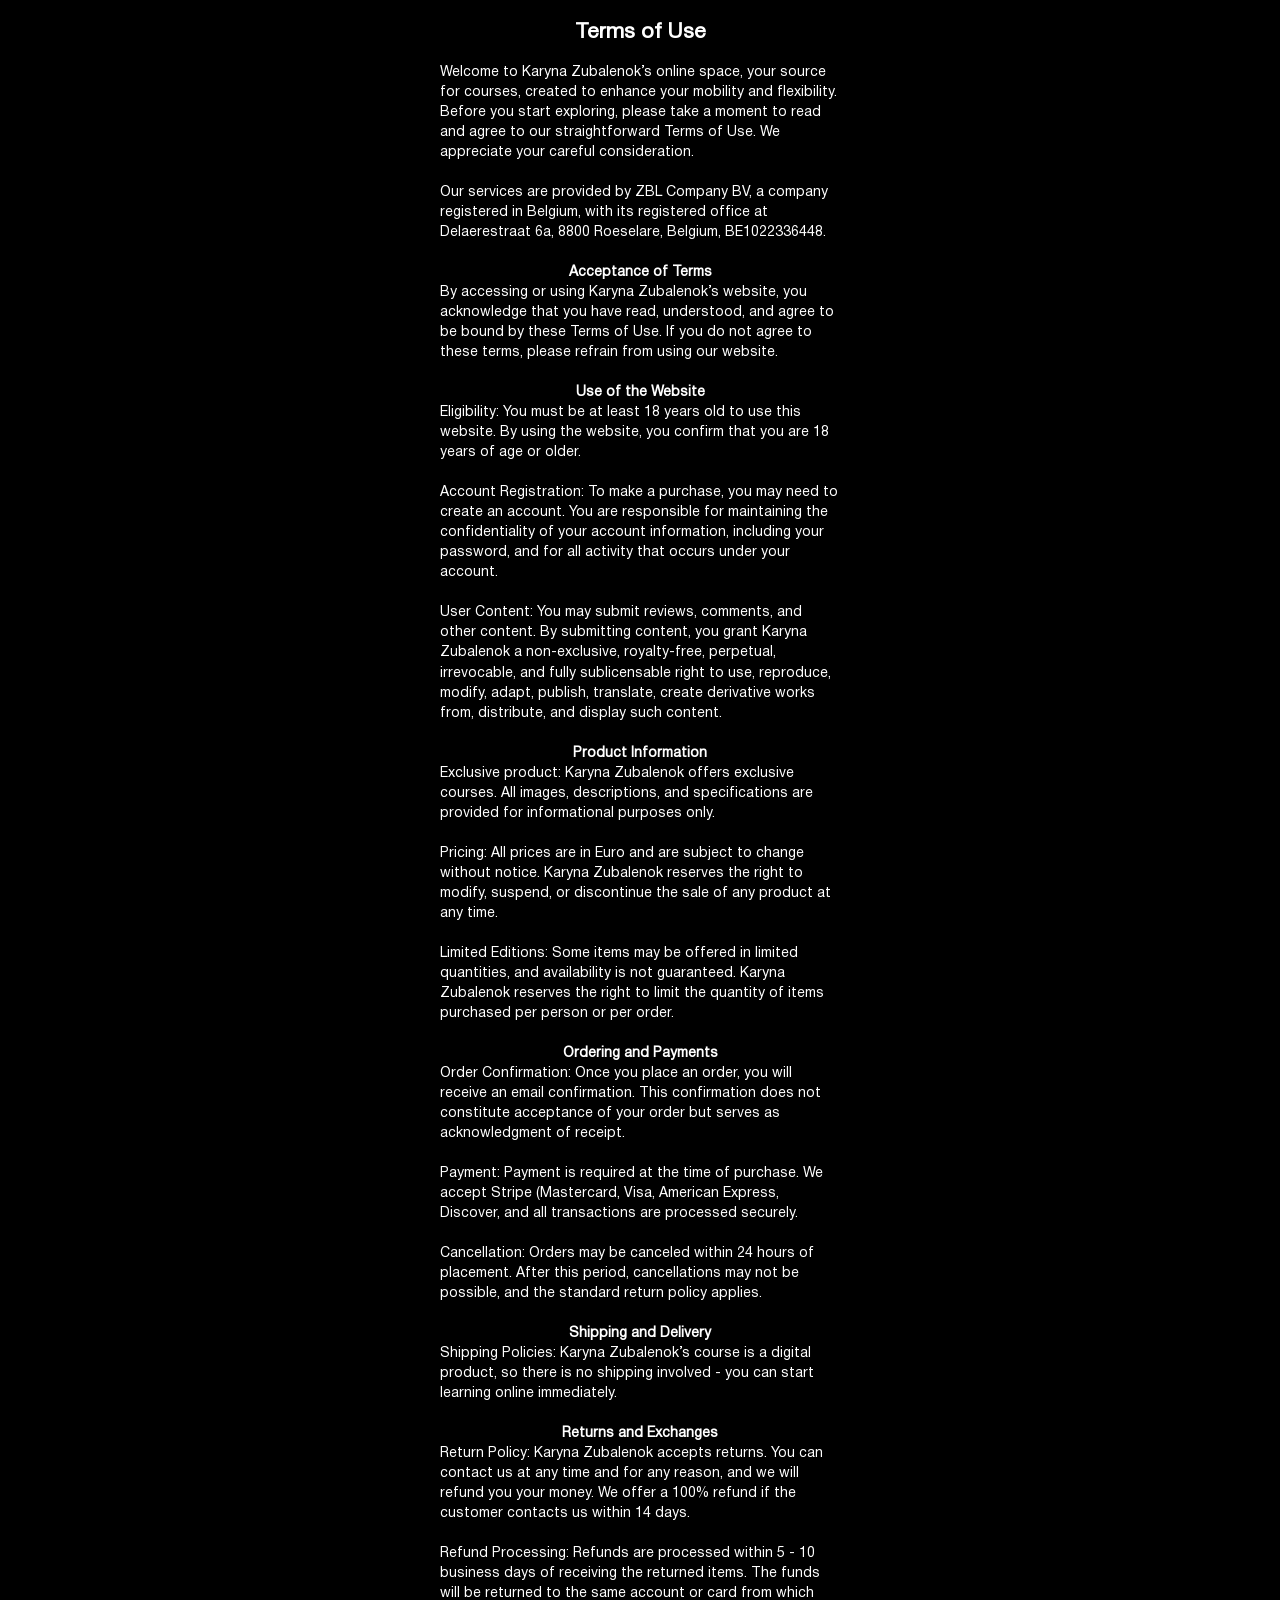
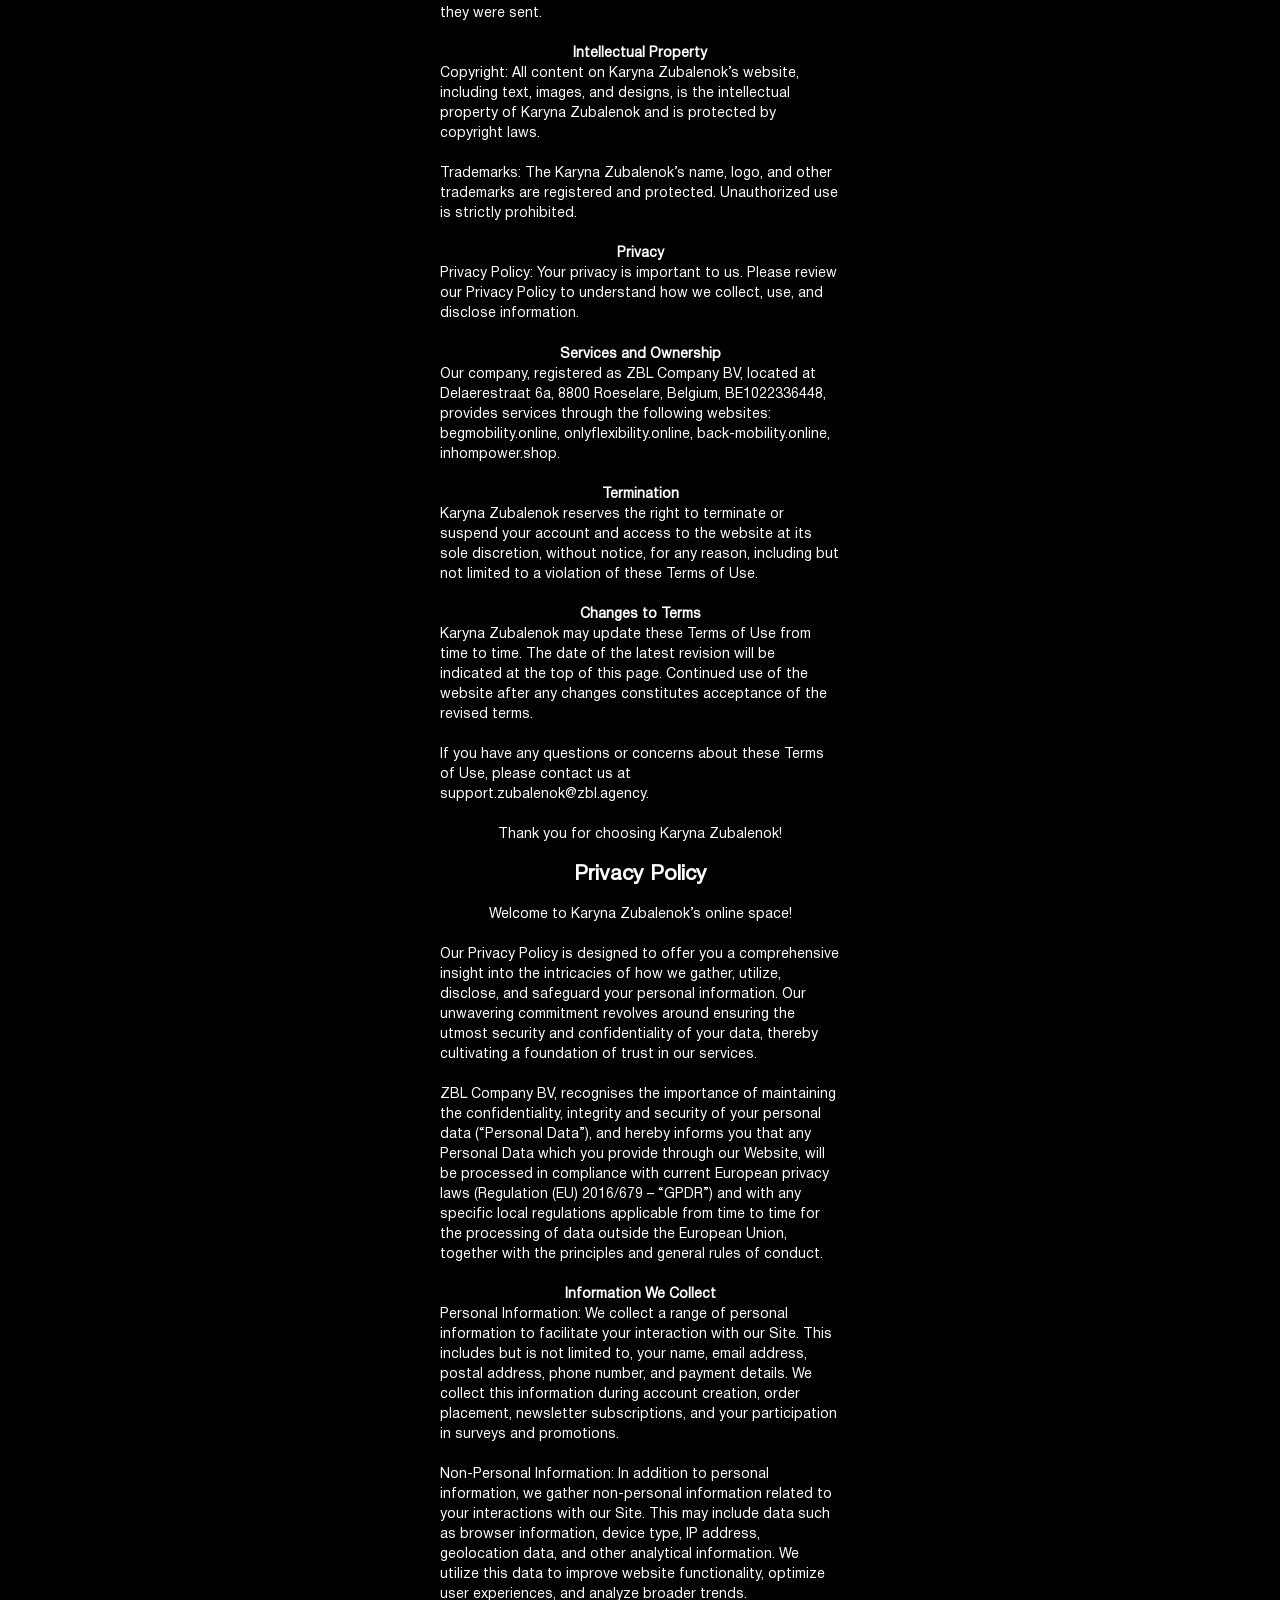
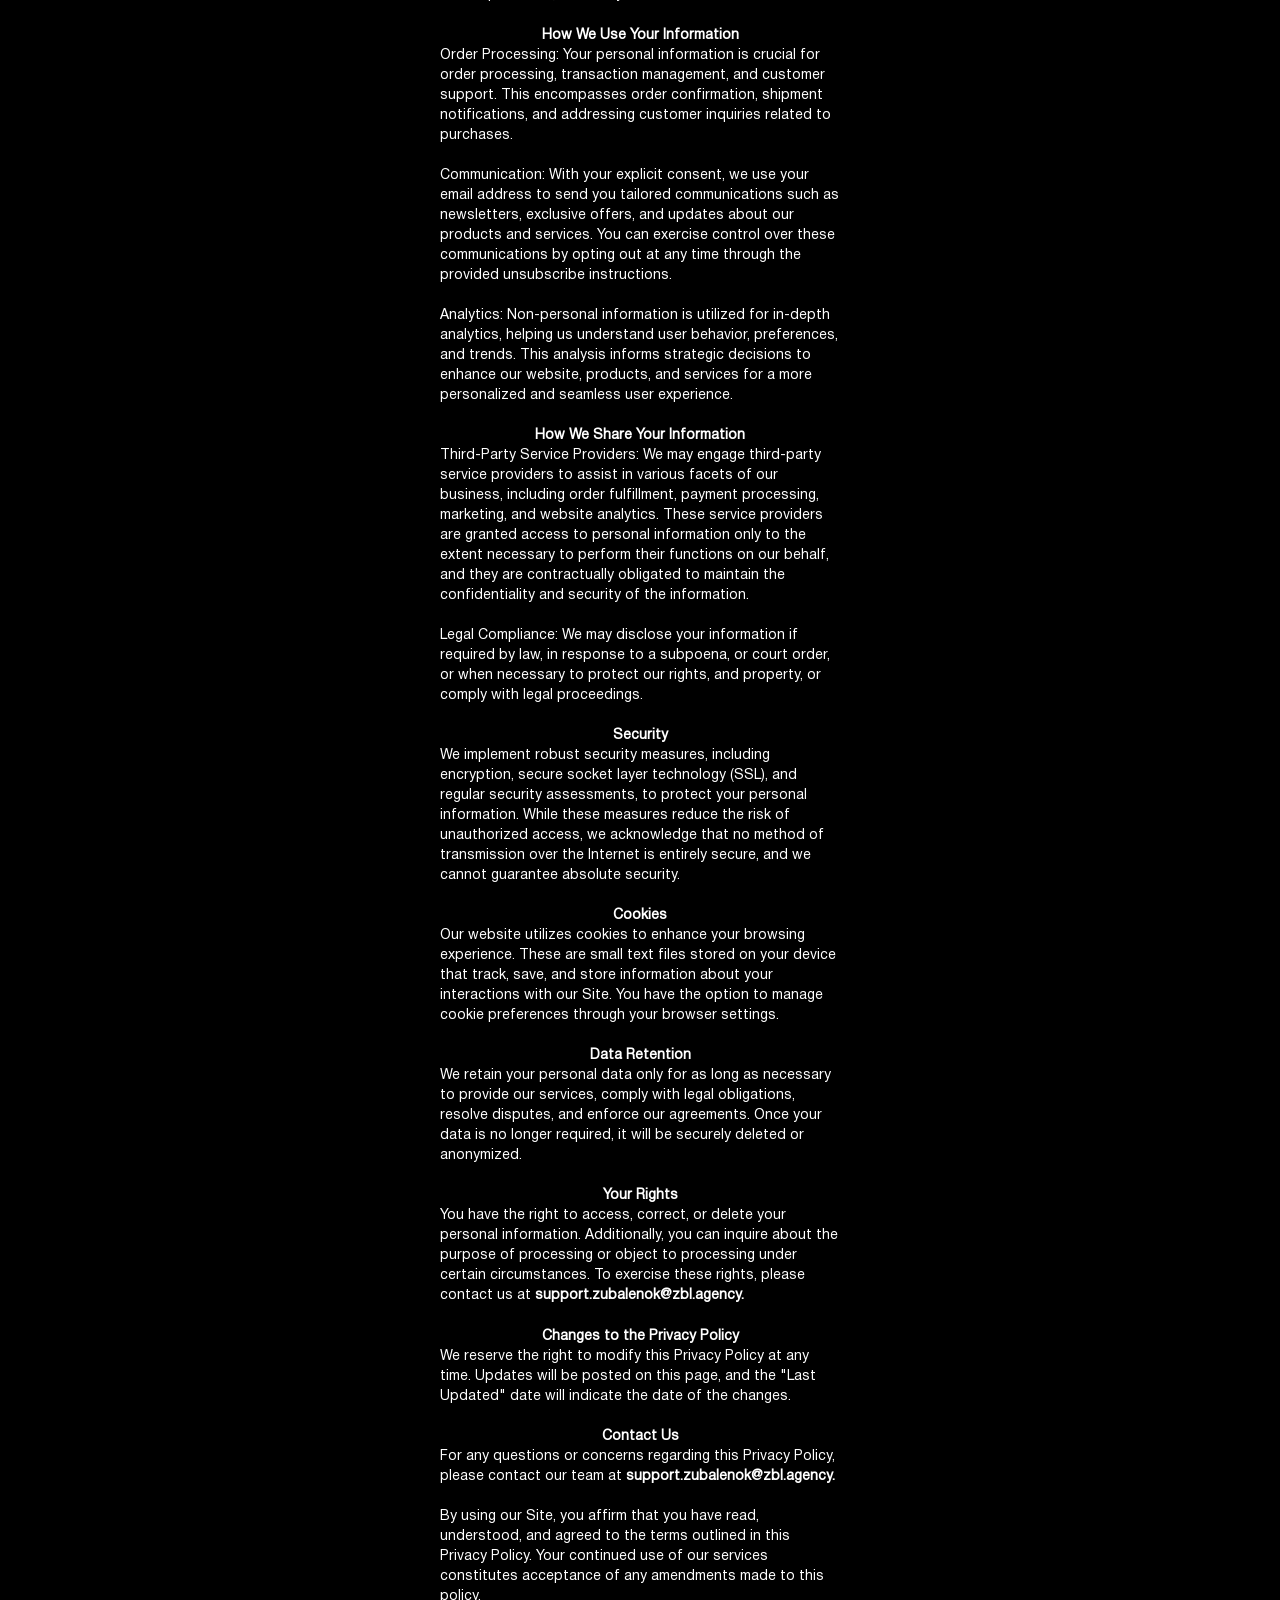
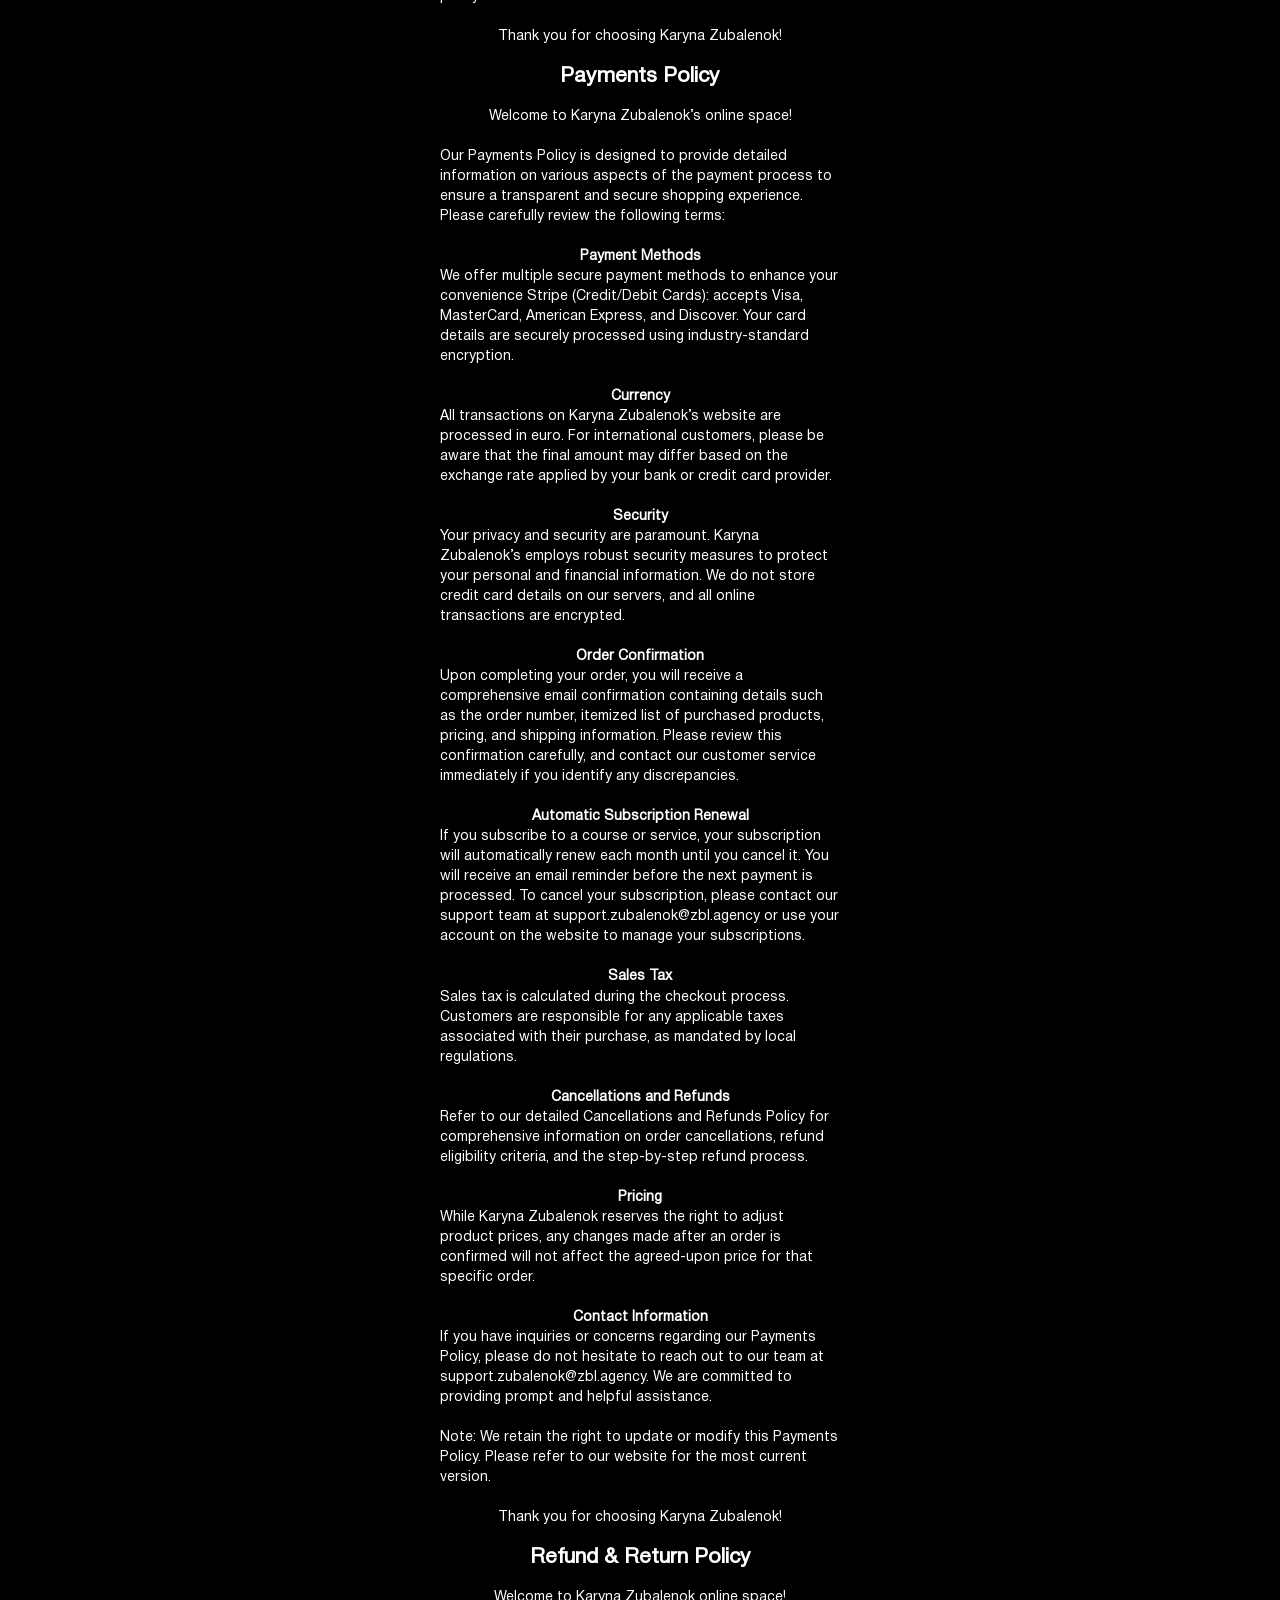
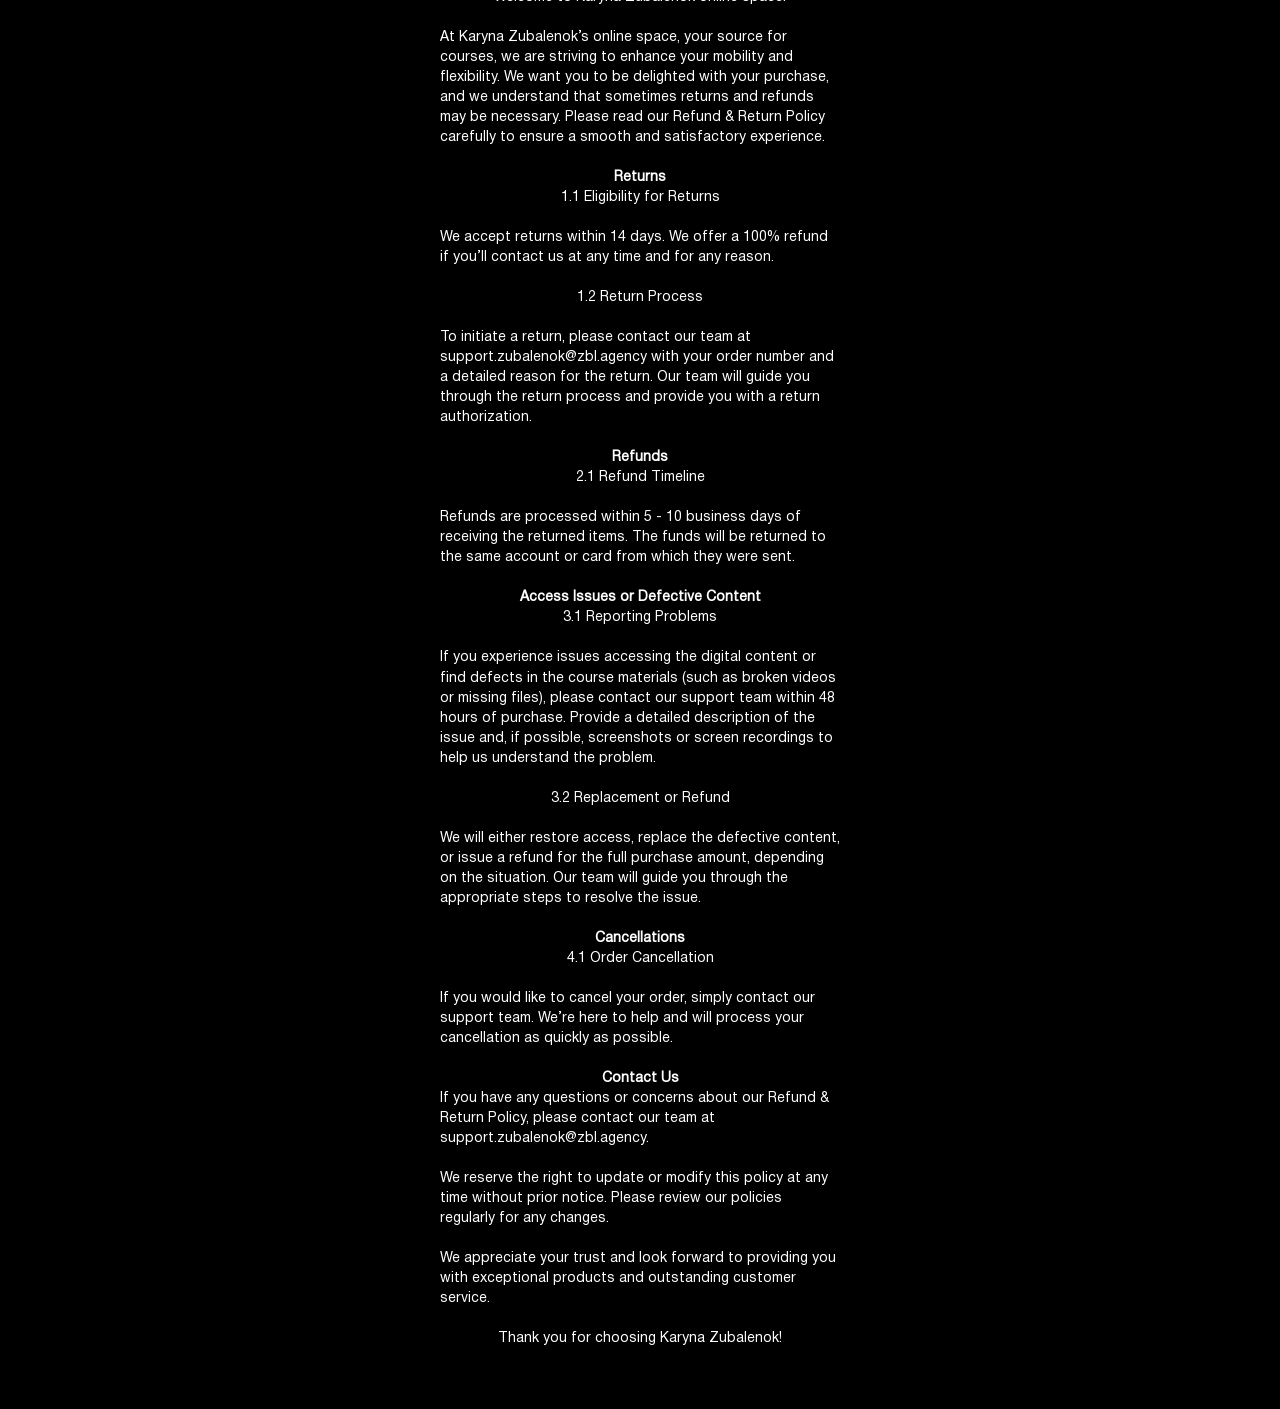
<file: thankyoupage/policy/index.html>
<!DOCTYPE html>
<html lang="en">
<head>
    <meta charset="UTF-8">
    <meta name="viewport" content="width=device-width, initial-scale=1.0">
    <link href="https://fonts.googleapis.com/css2?family=Montserrat:wght@250;300;400;500;700&display=swap"
        rel="stylesheet">
    <link href="https://fonts.googleapis.com/css2?family=Forum&display=swap" rel="stylesheet">
    <link rel="stylesheet" href="css/style.css">
    <link rel="stylesheet" href="css/fonts.css">
    <title>Privacy Policy and User Agreement</title>

</head>
<body> 
    <div class="selection">
        <div class="head">
<h2>Terms of Use</h2><br>

<p>Welcome to Karyna Zubalenok’s online space, your source for courses, created to enhance your mobility and flexibility. Before you start exploring, 
please take a moment to read and agree to our straightforward Terms of Use. 
We appreciate your careful consideration.</p><br>
<p>Our services are provided by ZBL Company BV, a company registered in Belgium, with its registered office at Delaerestraat 6a, 8800 Roeselare, Belgium, BE1022336448.</p><br>
<p><strong>Acceptance of Terms</strong></p>
<p>By accessing or using Karyna Zubalenok’s website, you acknowledge that you have read, understood, and agree to be bound by these Terms of Use. 
If you do not agree to these terms, please refrain from using our website.</p><br>

<p><strong>Use of the Website</strong></p>
<p>Eligibility: You must be at least 18 years old to use this website. By using the website, you confirm 
that you are 18 years of age or older.</p><br>

<p>Account Registration: To make a purchase, you may need to create an account. 
You are responsible for maintaining the confidentiality of 
your account information, including your password, and for all activity 
that occurs under your account.</p><br>

<p>User Content: You may submit reviews, comments, and other content. By submitting content, 
you grant Karyna Zubalenok a non-exclusive, royalty-free, perpetual, irrevocable, and fully 
sublicensable right to use, reproduce, modify, adapt, publish, translate, create derivative 
works from, distribute, and display such content.</p><br>

<p><strong>Product Information</strong></p>

<p>Exclusive product: Karyna Zubalenok offers exclusive courses. All images, descriptions, 
and specifications are provided for informational purposes only.</p><br>

<p>Pricing: All prices are in Euro and are subject to change without notice. Karyna Zubalenok 
reserves the right to modify, suspend, or discontinue the sale of any product at any time.</p><br>

<p>Limited Editions: Some items may be offered in limited quantities, and availability is not 
guaranteed. Karyna Zubalenok reserves the right to limit the quantity of items purchased per 
person or per order.</p><br>

<p><strong>Ordering and Payments</strong></p>

<p>Order Confirmation: Once you place an order, you will receive an email confirmation. This confirmation 
does not constitute acceptance of your order but serves as acknowledgment of receipt.</p><br>

<p>Payment: Payment is required at the time of purchase. We accept Stripe (Mastercard, Visa, American Express, 
Discover, and all transactions are processed securely.</p><br>

<p>Cancellation: Orders may be canceled within 24 hours of placement. After this period, cancellations may not 
be possible, and the standard return policy applies.</p><br>

<p><strong>Shipping and Delivery</strong></p>
<p>Shipping Policies: Karyna Zubalenok’s course is  a digital product, so there is no shipping involved - 
you can start learning online immediately.</p><br>

<p><strong>Returns and Exchanges</strong></p>
<p>Return Policy: Karyna Zubalenok accepts returns.  You can contact us at any time and for any reason, and 
we will refund you your money. We offer a 100% refund if the customer contacts us within 14 days.</p><br>

<p>Refund Processing: Refunds are processed within 5 - 10 business days of receiving the 
returned items. The funds will be returned to the same account or card from which they were sent.</p><br>

<p><strong>Intellectual Property</strong></p>

<p>Copyright: All content on Karyna Zubalenok’s website, including text, images, 
and designs, is the intellectual property of Karyna Zubalenok and is protected by copyright laws.</p><br>

<p>Trademarks: The Karyna Zubalenok’s name, logo, 
and other trademarks are registered and protected. Unauthorized use is strictly prohibited.</p><br>

<p><strong>Privacy</strong></p>

<p>Privacy Policy: Your privacy is important to us. Please review our Privacy Policy to 
understand how we collect, use, and disclose information.</p><br>

<p><strong>Services and Ownership</strong></p>

<p>Our company, registered as ZBL Company BV, located at Delaerestraat 6a, 8800 Roeselare, Belgium, 
BE1022336448, provides services through the following websites: begmobility.online, onlyflexibility.online, 
back-mobility.online, inhompower.shop.</p><br>

<p><strong>Termination</strong></p>

<p>Karyna Zubalenok reserves the right to terminate or suspend your account and access to the 
website at its sole discretion, without notice, for any reason, including but not limited to a 
violation of these Terms of Use.</p><br>

<p><strong>Changes to Terms</strong></p>

<p>Karyna Zubalenok may update these Terms of Use from time to time. The date of the latest 
revision will be indicated at the top of this page. Continued use of the website after any 
changes constitutes acceptance of the revised terms.</p><br>

<p>If you have any questions or concerns about these Terms of Use, please contact us at 
support.zubalenok@zbl.agency.</p><br>

<p>Thank you for choosing Karyna Zubalenok!</p><br>

<h2>Privacy Policy</h2><br>

<p>Welcome to Karyna Zubalenok’s online space!</p><br>

<p>Our Privacy Policy is designed to offer you a comprehensive insight into the intricacies 
of how we gather, utilize, disclose, and safeguard your personal information. Our unwavering 
commitment revolves around ensuring the utmost security and confidentiality of your data, thereby 
cultivating a foundation of trust in our services.</p><br>

<p>ZBL Company BV, recognises the importance of maintaining the confidentiality, integrity and 
security of your personal data (“Personal Data”), and hereby informs you that any Personal Data 
which you provide through our Website, will be processed in compliance with current European 
privacy laws (Regulation (EU) 2016/679 – “GPDR”) and with any specific local regulations 
applicable from time to time for the processing of data outside the European Union, together 
with the principles and general rules of conduct.</p><br>

<p><strong>Information We Collect</strong></p>

<p>Personal Information:
We collect a range of personal information to facilitate your interaction with our Site. 
This includes but is not limited to, your name, email address, postal address, phone number, 
and payment details. We collect this information during account creation, order placement, 
newsletter subscriptions, and your participation in surveys and promotions.</p><br>
<p>Non-Personal Information:
In addition to personal information, we gather non-personal information related to your 
interactions with our Site. This may include data such as browser information, device type, 
IP address, geolocation data, and other analytical information. We utilize this data to improve 
website functionality, optimize user experiences, and analyze broader trends.</p><br>

<p><strong>How We Use Your Information</strong></p>
<p>Order Processing:
Your personal information is crucial for order processing, transaction management,
 and customer support. This encompasses order confirmation, shipment notifications, 
 and addressing customer inquiries related to purchases.
</p><br>

<p>Communication:
With your explicit consent, we use your email address to send you tailored communications 
such as newsletters, exclusive offers, and updates about our products and services. 
You can exercise control over these communications by opting out at any time through the 
provided unsubscribe instructions.
</p><br>

<p>Analytics:
Non-personal information is utilized for in-depth analytics, helping us understand user behavior, 
preferences, and trends. This analysis informs strategic decisions to enhance our website, products, 
and services for a more personalized and seamless user experience.</p><br>

<p><strong>How We Share Your Information</strong></p>

<p>Third-Party Service Providers:
We may engage third-party service providers to assist in various facets of our business, 
including order fulfillment, payment processing, marketing, and website analytics. These service 
providers are granted access to personal information only to the extent necessary to perform their 
functions on our behalf, and they are contractually obligated to maintain the confidentiality and 
security of the information.</p><br>

<p>Legal Compliance:
We may disclose your information if required by law, in response to a subpoena, or court order, 
or when necessary to protect our rights, and property, or comply with legal proceedings.</p><br>

<p><strong>Security</strong></p>
<p>We implement robust security measures, including encryption, secure socket layer technology (SSL), 
and regular security assessments, to protect your personal information. While these measures reduce 
the risk of unauthorized access, we acknowledge that no method of transmission over the Internet is 
entirely secure, and we cannot guarantee absolute security.</p><br>

<p><strong>Cookies</strong></p>
<p>Our website utilizes cookies to enhance your browsing experience. These are small text files 
stored on your device that track, save, and store information about your interactions with our Site. 
You have the option to manage cookie preferences through your browser settings.</p><br>

<p><strong>Data Retention</strong></p>
<p>We retain your personal data only for as long as necessary to provide our services, comply 
with legal obligations, resolve disputes, and enforce our agreements. Once your data is no longer 
required, it will be securely deleted or anonymized.</p><br>

<p><strong>Your Rights</strong></p>
<p>You have the right to access, correct, or delete your personal information. Additionally,
you can inquire about the purpose of processing or object to processing under certain circumstances. 
To exercise these rights, please contact us at <b>support.zubalenok@zbl.agency.</b></p><br>

<p><strong>Changes to the Privacy Policy</strong></p>
<p>We reserve the right to modify this Privacy Policy at any time. Updates will be posted on this page, and the 
"Last Updated" date will indicate the date of the changes.</p><br>

<p><strong>Contact Us</strong></p>
<p>For any questions or concerns regarding this Privacy Policy, please contact our team at 
<b>support.zubalenok@zbl.agency.</b></p><br>

<p>By using our Site, you affirm that you have read, understood, and agreed to the terms 
outlined in this Privacy Policy. Your continued use of our services constitutes acceptance of 
any amendments made to this policy.</p><br>

<p>Thank you for choosing Karyna Zubalenok!</p><br>

<h2>Payments Policy</h2><br>

<p>Welcome to Karyna Zubalenok’s online space!</p><br>
<p>Our Payments Policy is designed to provide detailed information on various aspects of 
the payment process to ensure a transparent and secure shopping experience. Please carefully 
review the following terms:</p><br>

<p><strong>Payment Methods</strong></p>
<p>We offer multiple secure payment methods to enhance your convenience Stripe (Credit/Debit Cards): 
accepts Visa, MasterCard, American Express, and Discover. Your card details are securely processed 
using industry-standard encryption.</p><br>

<p><strong>Currency</strong></p>
<p>All transactions on Karyna Zubalenok’s website are processed in euro. For international customers, 
please be aware that the final amount may differ based on the exchange rate applied by your bank or 
credit card provider.</p><br>

<p><strong>Security</strong></p>
<p>Your privacy and security are paramount. Karyna Zubalenok’s employs robust security measures to 
protect your personal and financial information. We do not store credit card details on our servers, 
and all online transactions are encrypted.</p><br>

<p><strong>Order Confirmation</strong></p>
<p>Upon completing your order, you will receive a comprehensive email confirmation containing 
details such as the order number, itemized list of purchased products, pricing, and shipping 
information. Please review this confirmation carefully, and contact our customer service 
immediately if you identify any discrepancies.</p><br>

<p><strong>Automatic Subscription Renewal</strong></p>
<p>If you subscribe to a course or service, your subscription will automatically renew each month 
until you cancel it. You will receive an email reminder before the next payment is processed. 
To cancel your subscription, please contact our support team at support.zubalenok@zbl.agency  
or use your account on the website to manage your subscriptions.</p><br>

<p><strong>Sales Tax</strong></p>
<p>Sales tax is calculated during the checkout process. Customers are responsible for any 
applicable taxes associated with their purchase, as mandated by local regulations.</p><br>

<p><strong>Cancellations and Refunds</strong></p>
<p>Refer to our detailed Cancellations and Refunds Policy for comprehensive information on order 
cancellations, refund eligibility criteria, and the step-by-step refund process.</p><br>

<p><strong>Pricing</strong></p>
<p>While Karyna Zubalenok reserves the right to adjust product prices, any changes made after an order
 is confirmed will not affect the agreed-upon price for that specific order.</p><br>
 
<p><strong>Contact Information</strong></p>
<p>If you have inquiries or concerns regarding our Payments Policy, please do not hesitate to reach out 
 to our team at support.zubalenok@zbl.agency. We are committed to providing prompt and helpful 
 assistance.</p><br>
 
 <p>Note: We retain the right to update or modify this Payments Policy. Please refer to our website for 
  the most current version.</p><br>
  
<p>Thank you for choosing Karyna Zubalenok!</p><br>

<h2>Refund & Return Policy</h2><br>

<p>Welcome to Karyna Zubalenok online space!</p><br>
<p>At Karyna Zubalenok’s online space, your source for courses, we are striving to enhance your 
mobility and flexibility. We want you to be delighted with your purchase, and we understand that 
sometimes returns and refunds may be necessary. Please read our Refund & Return Policy carefully 
to ensure a smooth and satisfactory experience.</p><br>

<p><strong>Returns</strong></p>

<p>1.1 Eligibility for Returns</p><br>
<p>We accept returns within 14 days. We offer a 100% refund if you’ll contact us at any 
time and for any reason.</p><br>

<p>1.2 Return Process</p><br>
<p>To initiate a return, please contact our team at support.zubalenok@zbl.agency with your 
order number and a detailed reason for the return. Our team will guide you through the return 
process and provide you with a return authorization.</p><br>

<p><strong>Refunds</strong></p>
<p>2.1 Refund Timeline</p><br>
<p>Refunds are processed within 5 - 10 business days of receiving the returned items. The funds will be 
returned to the same account or card from which they were sent.</p><br>

<p><strong>Access Issues or Defective Content</strong></p>
<p>3.1 Reporting Problems</p><br>
<p>If you experience issues accessing the digital content or find defects in the course materials 
(such as broken videos or missing files), please contact our support team within 48 hours of purchase. 
Provide a detailed description of the issue and, if possible, screenshots or screen recordings to 
help us understand the problem.</p><br>
<p>3.2 Replacement or Refund</p><br>
<p>We will either restore access, replace the defective content, or issue a refund for the full 
purchase amount, depending on the situation. Our team will guide you through the appropriate steps 
to resolve the issue.</p><br>

<p><strong>Cancellations</strong></p>
<p>4.1 Order Cancellation</p><br>
<p>If you would like to cancel your order, simply contact our support team. We’re here to help and will 
process your cancellation as quickly as possible.</p><br>

<p><strong>Contact Us</strong></p>
<p>If you have any questions or concerns about our Refund & Return Policy, please contact our team at 
support.zubalenok@zbl.agency.</p><br>
<p>We reserve the right to update or modify this policy at any time without prior notice. Please review our 
policies regularly for any changes.</p><br>
<p>We appreciate your trust and look forward to providing you with exceptional products and outstanding customer 
service.</p><br>
<p>Thank you for choosing Karyna Zubalenok!</p><br>

</body>
</html>
</file>
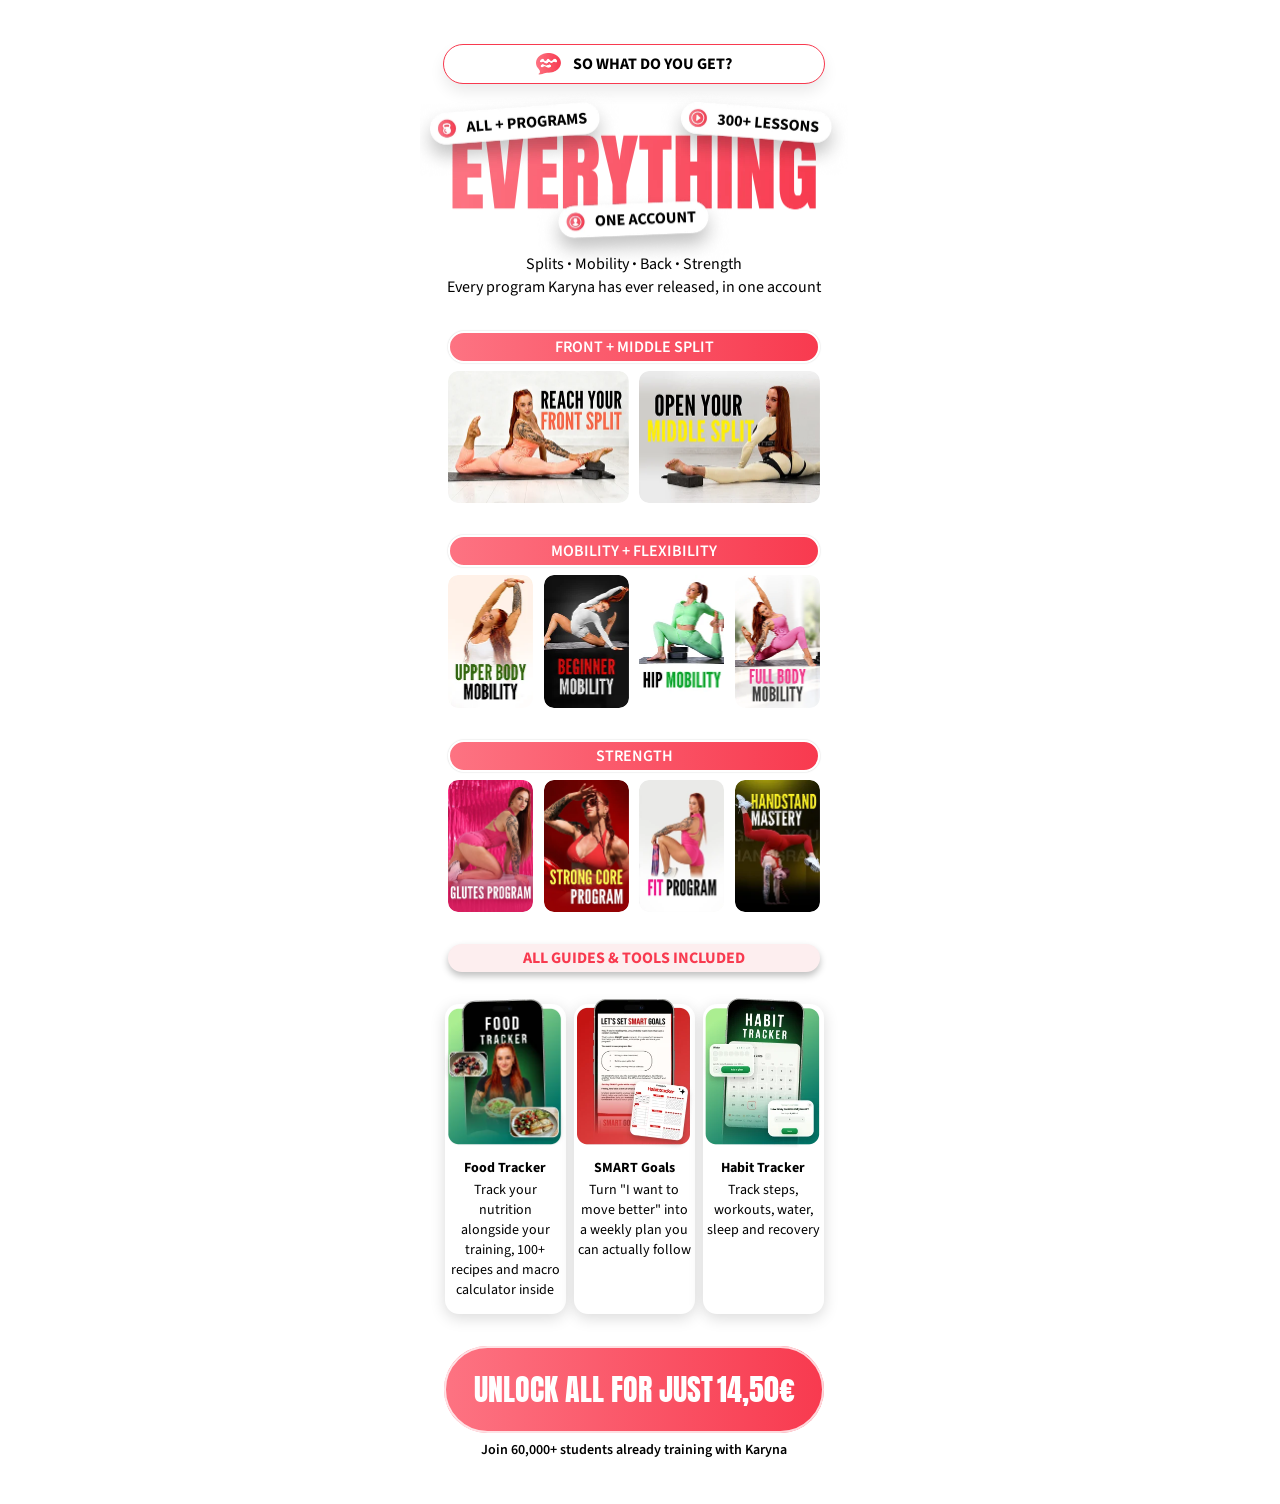
<file: s2-block/demo.html>
<!DOCTYPE html>
<html lang="en">
<head>
  <meta charset="UTF-8">
  <meta name="viewport" content="width=device-width, initial-scale=1.0">
  <title>S2 block — demo</title>
  <!-- Демо лежить всередині s2-block, тому base підміняє корінь на рівень вище,
       щоб шляхи ./s2-block/... працювали так само, як на справжній сторінці -->
  <base href="../">

  <!-- 1. Шрифти -->
  <link rel="preconnect" href="https://fonts.googleapis.com">
  <link rel="preconnect" href="https://fonts.gstatic.com" crossorigin>
  <link href="https://fonts.googleapis.com/css2?family=Anton&family=Source+Sans+3:wght@400;500;600;700;800;900&display=swap" rel="stylesheet">

  <!-- 2. Swiper (якщо вже є на сторінці — не дублювати) -->
  <link rel="stylesheet" href="https://cdn.jsdelivr.net/npm/swiper@11/swiper-bundle.min.css" />

  <!-- 3. Стилі блоку -->
  <link rel="stylesheet" href="./s2-block/css/s2.css?v=1">

  <style>
    /* тільки для демо — імітація контейнера сторінки (.wrapper з nullStyle.css) */
    body { margin: 0; background: #fff; }
    .wrapper { width: 100%; max-width: 440px; margin: 0 auto; overflow: hidden; }
  </style>
</head>
<body>
<div class="wrapper">

<!-- ===================== БЛОК S2 ===================== -->
<div class="s2">
  <!-- Плашка-питання -->
  <div class="q-pill">
    <img src="./s2-block/images/imgn18.webp" class="q-pill-icon" alt="">
    <div class="q-pill-text">SO WHAT DO YOU GET?</div>
  </div>

  <!-- EVERYTHING + бейджі -->
  <div class="s2-everything">
    <img src="./s2-block/images/imgn17.webp" alt="Everything: all programs, 300+ lessons, one account">
  </div>

  <!-- Текст -->
  <div class="s2-footer-text">
    <span class="s2-fw-400">Splits </span><span class="s2-fw-700">· </span>
    <span class="s2-fw-400">Mobility </span><span class="s2-fw-700">· </span>
    <span class="s2-fw-400">Back </span><span class="s2-fw-700">· </span>
    <span class="s2-fw-400">Strength</span><br>
    <span class="s2-fw-400">Every program Karyna has ever released, in one account</span>
  </div>

  <!-- Програми по категоріях (клік відкриває модалку з усіма програмами) -->
  <div class="s2-grid-wrapper">
    <div class="s2-cat">
      <div class="s2-cat-title">Front + Middle split</div>
      <div class="s2-cat-row">
        <img src="./s2-block/images/imgn12.webp" data-slide="11" alt="Reach your front split">
        <img src="./s2-block/images/imgn14.webp" data-slide="12" alt="Open your middle split">
      </div>
    </div>
    <div class="s2-cat">
      <div class="s2-cat-title">Mobility + Flexibility</div>
      <div class="s2-cat-row">
        <img src="./s2-block/images/imgn4.webp" data-slide="3" alt="Upper body mobility">
        <img src="./s2-block/images/imgn6.webp" data-slide="13" alt="Beginner mobility">
        <img src="./s2-block/images/imgn13.webp" data-slide="15" alt="Hip mobility">
        <img src="./s2-block/images/imgn15.webp" data-slide="5" alt="Full body mobility">
      </div>
    </div>
    <div class="s2-cat">
      <div class="s2-cat-title">Strength</div>
      <div class="s2-cat-row">
        <img src="./s2-block/images/imgn5.webp" data-slide="10" alt="Glutes program">
        <img src="./s2-block/images/imgn7.webp" data-slide="9" alt="Strong core program">
        <img src="./s2-block/images/imgn19.webp" data-slide="0" alt="Fit program">
        <img src="./s2-block/images/imgn16.webp" data-slide="4" alt="Handstand mastery">
      </div>
    </div>
  </div>

  <div class="s2-tools">ALL GUIDES &amp; TOOLS INCLUDED</div>

  <!-- Гайди -->
  <div class="s2-guides">
    <div class="s2-guide">
      <div class="s2-guide-img"><img src="./s2-block/images/imgn1.webp" class="s2-guide-img-1" alt="Food Tracker"></div>
      <div class="s2-guide-text">
        <div class="s2-guide-title">Food Tracker</div>
        <div class="s2-guide-desc">Track your nutrition alongside your training, 100+ recipes and macro calculator inside</div>
      </div>
    </div>
    <div class="s2-guide">
      <div class="s2-guide-img"><img src="./s2-block/images/imgn2.webp" class="s2-guide-img-2" alt="SMART Goals"></div>
      <div class="s2-guide-text">
        <div class="s2-guide-title">SMART Goals</div>
        <div class="s2-guide-desc">Turn "I want to move better" into a weekly plan you can actually follow</div>
      </div>
    </div>
    <div class="s2-guide">
      <div class="s2-guide-img"><img src="./s2-block/images/imgn3.webp" class="s2-guide-img-3" alt="Habit Tracker"></div>
      <div class="s2-guide-text">
        <div class="s2-guide-title">Habit Tracker</div>
        <div class="s2-guide-desc">Track steps, workouts, water, sleep and recovery</div>
      </div>
    </div>
  </div>

  <!-- Кнопка -->
  <div class="s2-unlock-group">
    <a href="https://mmoschool.online/shop/item/13431" data-pay="v1" style="font-size: 30px; white-space: nowrap" class="s2-unlock-btn check-click">Unlock all for just <span style="padding-left: 4px" data-pay-price="v1">14,50&euro;</span></a>
    <div class="s2-unlock-text">Join 60,000+ students already training with Karyna</div>
  </div>
</div>


</div>

<!-- ===================== ПОПАП-СЛАЙДЕР (S2) ===================== -->
<div class="modal-overlay" id="programsModal">
  <!-- Головний контейнер модалки -->
  <div class="modal-wrapper">
    
    <!-- Внутрішня біла підкладка -->
    <div class="modal-inner">
      
      <!-- Заголовок + Стрічка -->
      <div class="modal-top">
        <div class="modal-title-group">
          <div class="modal-title-red">ALL INCLUDED</div>
          <div class="modal-title-black">EXPLORE ALL 16 PROGRAMS</div>
        </div>
        
        <div class="s2-marquee-container modal-marquee">
          <div class="s2-marquee-track">
            <!-- Група 1 -->
            <div class="s2-marquee-group">
              <div class="s2-marquee-item"><img src="./s2-block/images/icons/img40.webp" class="s2-star" alt="star"><span>ALL INCLUDED</span></div>
              <div class="s2-marquee-item"><img src="./s2-block/images/icons/img40.webp" class="s2-star" alt="star"><span>ALL INCLUDED</span></div>
              <div class="s2-marquee-item"><img src="./s2-block/images/icons/img40.webp" class="s2-star" alt="star"><span>ALL INCLUDED</span></div>
              <div class="s2-marquee-item"><img src="./s2-block/images/icons/img40.webp" class="s2-star" alt="star"><span>ALL INCLUDED</span></div>
            </div>
            <!-- Група 2 -->
            <div class="s2-marquee-group">
              <div class="s2-marquee-item"><img src="./s2-block/images/icons/img40.webp" class="s2-star" alt="star"><span>ALL INCLUDED</span></div>
              <div class="s2-marquee-item"><img src="./s2-block/images/icons/img40.webp" class="s2-star" alt="star"><span>ALL INCLUDED</span></div>
              <div class="s2-marquee-item"><img src="./s2-block/images/icons/img40.webp" class="s2-star" alt="star"><span>ALL INCLUDED</span></div>
              <div class="s2-marquee-item"><img src="./s2-block/images/icons/img40.webp" class="s2-star" alt="star"><span>ALL INCLUDED</span></div>
            </div>
          </div>
        </div>
      </div>

      <!-- Слайдер -->
      <div class="swiper modal-swiper">
        <div class="swiper-wrapper" id="modalSwiperWrapper">
          <!-- Слайди згенерує JavaScript -->
        </div>
      </div>

      <!-- Кнопки -->
      <div class="modal-nav">
        <div class="modal-btn-prev">
          <img src="./s2-block/images/icons/left.png" alt="Left">
        </div>
        <div class="modal-btn-next">
          <img src="./s2-block/images/icons/right.png" alt="Right">
        </div>
      </div>
      
    </div>

    <!-- Кнопка закриття (Винесена за межі білого блоку, як у вас) -->
    <div class="modal-close" id="closeModalBtn">
      <svg width="14" height="14" viewBox="0 0 14 14" fill="none" xmlns="http://www.w3.org/2000/svg">
        <path d="M1 1L13 13M1 13L13 1" stroke="black" stroke-width="2" stroke-linecap="round" stroke-linejoin="round"/>
      </svg>
    </div>

  </div>
</div>

<!-- 4. Скрипти: спочатку Swiper, потім s2-modal.js -->
<script src="https://cdn.jsdelivr.net/npm/swiper@11/swiper-bundle.min.js"></script>
<script src="./s2-block/js/s2-modal.js?v=1"></script>
</body>
</html>
</file>
<file: failedpayment/css/style.css>
:root {
    --font-family: "Montserrat", sans-serif;
    --second-family: "Forum", sans-serif;
    --third-family: "Steelfish", sans-serif;
}
html {
    scroll-behavior: smooth;
    font: 400 2.3364485981vw/1.33 var(--font-family), sans-serif;
    font-weight: 400;
    line-height: 2rem;
    color: #fff;
}
a {
    display: contents;
    color: inherit;
    text-decoration-line: inherit;
}
* {
    box-sizing: border-box;
    margin: 0;
    padding: 0;
    transition: all 0.25s cubic-bezier(0.075, 0.82, 0.165, 1);
}
@media (min-width: 428px) {
    html {
        font: 400 10px var(--font-family), sans-serif;
    }
}

body {
    background-color: #000;
    max-width: 428px;
    margin: 0 auto;
    font-size: 1.4rem;
    font-weight: 400;
    line-height: 143%;
    position: relative;
    z-index: -1;
}
.container {
    padding-left: 3rem;
    padding-right: 3rem;
    margin: 0 auto;
}
.wrap{
    width: 100%;
    height: 36rem;
    background: #212121;
    border: 1px solid #4d4c4c;
    border-radius: 2rem;
    margin-top: 3.6rem;
    display: flex;
    align-items: center;
    flex-direction: column;
}
.circle{
     width: 7rem;
     height: 7rem;
     border-radius: 100%;
     border: 3px solid #a9151d;
     display: flex;
     align-items: center;
     justify-content: center;
     margin-top: 4.2rem;
     margin-bottom: 2.5rem;
}
.title{
    font-family: var(--third-family);
font-weight: 700;
font-size: 4rem;
line-height: 100%;
text-transform: uppercase;
text-align: center;
color: #fff;
margin-bottom: 3.9rem;
}
.wrap p{
    font-family: var(--font-family);
font-weight: 600;
font-size: 1.6rem;
line-height: 125%;
text-align: center;
color: #fff;
}
.btn{
    width: 100%;
    height: 8rem;
    border-radius: 15rem;
    background: #f9561d;
    font-family: var(--font-family);
font-weight: 500;
font-size: 1.8rem;
line-height: 139%;
letter-spacing: 0.05em;
text-transform: uppercase;
text-align: center;
color: #fff;
display: flex;
align-items: center;
justify-content: center;
margin-top: 1rem;
}
.info{
    display: flex;
    align-items: center;
    flex-direction: column;
    gap: 1.8rem;
    margin-top: 4.3rem;
    margin-bottom: 2.9rem;
}
.info p{
    font-family: var(--font-family);
font-weight: 400;
font-size: 1.4rem;
line-height: 114%;
text-align: center;
color: #fff;
}
.btn-inst{
    width: 100%;
    height: 6rem;
    border-radius: 15rem;
    border: 2px solid #fff;
    display: flex;
    align-items: center;
    justify-content: center;
    gap: 1.5rem;

}
.btn-inst p{
    font-family: var(--font-family);
font-weight: 500;
font-size: 1.8rem;
line-height: 139%;
letter-spacing: 0.05em;
text-transform: uppercase;
text-align: center;
color: #fff;
pointer-events: none;
}
.team{
    font-family: var(--font-family);
font-weight: 600;
font-size: 1.4rem;
line-height: 143%;
text-align: center;
color: #fff;
margin-top: 8.9rem;
}
</file>
<file: failedpayment/css/fonts.css>
@font-face {
	font-family: 'Steelfish';
	src: url('../fonts/SteelfishRg-Regular.woff2') format('woff2'), url('../fonts/SteelfishRg-Regular.woff') format('woff');
	font-weight: 400;
	font-style: normal;
}
@font-face {
	font-family: 'Steelfish';
	src: url('../fonts/SteelfishRg-Italic.woff2') format('woff2'), url('../fonts/SteelfishRg-Italic.woff') format('woff');
	font-weight: 400;
	font-style: italic;
}
@font-face {
	font-family: 'Steelfish';
	src: url('../fonts/SteelfishRg-Bold.woff2') format('woff2'), url('../fonts/SteelfishRg-Bold.woff') format('woff');
	font-weight: 700;
	font-style: normal;
}
@font-face {
	font-family: 'Steelfish';
	src: url('../fonts/SteelfishRg-BoldItalic.woff2') format('woff2'), url('../fonts/SteelfishRg-BoldItalic.woff') format('woff');
	font-weight: 700;
	font-style: italic;
}
@font-face {
	font-family: 'Steelfish';
	src: url('../fonts/SteelfishEb-Regular.woff2') format('woff2'), url('../fonts/SteelfishEb-Regular.woff') format('woff');
	font-weight: 800;
	font-style: normal;
}
@font-face {
	font-family: 'Steelfish';
	src: url('../fonts/SteelfishEb-Italic.woff2') format('woff2'), url('../fonts/SteelfishEb-Italic.woff') format('woff');
	font-weight: 800;
	font-style: italic;}
</file>
<file: payinprogress/style.css>
:root {
    --title-font: 'SONGER Condensed';
    --content-font: 'Manrope';
    --font-family: 'Helvetica Neue';
}
body{
    font: 400 2.3364485981vw/1.33 var(--font-family), sans-serif;
}
.preloader-container {
    /* Робимо його на весь екран */
    position: fixed;
    top: 0;
    left: 0;
    width: 100%;
    height: 100%;
    /* Додаємо напівпрозорий фон */
    background: linear-gradient(to top, #351414, #000000);
    /* Центруємо спінер */
    display: flex;
    justify-content: center;
    align-items: center;
    /* Гарантуємо, що він буде поверх усіх елементів */
    z-index: 9;
}

/* 2. Стилі для самого спінера (коло) */
.spinner {
    width: 60px;
    height: 60px;
    /* Створюємо коло */
    border-radius: 50%;
    /* Створюємо ефект подвійної рамки */
    border: 6px solid #f3f3f3; /* Легка внутрішня рамка */
    border-top: 6px solid #ff0000; /* Кольорова верхня рамка */
    border-right: 6px solid #ff0000;
    border-left: 6px solid #ff0000;
    /* Плавна анімація обертання */
    animation: spin 1.2s cubic-bezier(0.5, 0.5, 0.5, 0.5) infinite; /* Змінив функцію часу для більш унікального ефекту */
}

.box{
    position: relative;
    z-index: 10;
    margin-top: 100px;
}

h1{
    text-align: center;
    color: #ffffff;
    font-size: 32px;
    font-weight: 700;
}
h2{
    text-align: center;
    color: #b7b7b7;
    font-size: 24px;
    font-weight: 500;
}

/* 3. Визначення ключових кадрів для анімації обертання */
@keyframes spin {
    0% {
        transform: rotate(0deg);
    }
    50% {
        /* Зміна масштабу для ефекту "дихання" */
        transform: rotate(180deg);
    }
    100% {
        transform: rotate(360deg);
    }
}
</file>
<file: policy/css/style.css>
:root {
    --title-font: 'SONGER Condensed';
    --content-font: 'Manrope';
    --font-family: 'Helvetica Neue';
}
html {
    scroll-behavior: smooth;
    font: 400 2.3364485981vw/1.33 var(--font-family), sans-serif;
    font-weight: 400;
    line-height: 2rem;
    color: #fff;
}
a {
    display: contents;
    color: inherit;
    text-decoration-line: inherit;
}
* {
    box-sizing: border-box;
    margin: 0;
    padding: 0;
    transition: all 0.25s cubic-bezier(0.075, 0.82, 0.165, 1);
}
@media (min-width: 428px) {
    html {
        font: 400 10px var(--font-family), sans-serif;
    }
}

body {
    background-color: #000;
    max-width: 428px;
    margin: 0 auto;
    font-size: 1.4rem;
    font-weight: 400;
    line-height: 143%;
    position: relative;
    z-index: -1;
}

.selection {
    padding-left: 1.4rem;
    padding-right: 1.4rem;
    margin: 0 auto;
    position: relative;
    z-index: -1;

}
.head-text{
    font-family: var(--font-family);
    font-weight: 400;
    font-size: 1.8rem;
    line-height: 111%;
    text-transform: uppercase;
    text-align: center;
    color: #fff;
    margin-bottom: 1.8rem;


}
.head-second-text{
    font-family: var(--font-family);
font-weight: 400;
font-size: 1.6rem;
line-height: 125%;
text-align: center;
color: #fff;
margin-bottom: 4rem;
}
.header-btn{
    height: 5rem;
    width: 24rem;
    border-radius: 15rem;
    border: 1px solid #fff;
    display: flex;
    justify-content: center;
    align-items: center;
    gap: 1.5rem;
    margin-bottom: 6rem;
}

.header-btn p{
    font-family: var(--font-family);
    font-weight: 400;
    font-size: 1.6rem;
    line-height: 121%;
    letter-spacing: 0.1em;
    text-transform: uppercase;
    text-align: center;
    color: #fff;
}

.second-head-text{
    font-family: var(--font-family), sans-serif;
    font-weight: 400;
    font-size: 1.6rem;
    line-height: 2rem;
    text-align: center;
    text-decoration: underline;
    padding-bottom: 6rem;
    padding-top: 3rem;
}
.bg{
    position: absolute;

}
.head img{
    display: flex;
    position: relative;
    z-index: 1;
    top: 0;
    margin-top: 3.6rem;
    max-width: 428px;
    margin-bottom: 2.4rem;
}
.head {
    padding-top: 2.3rem;
    display: flex;
    flex-direction: column;
    align-items: center;
    padding-bottom: 4rem;
    position: relative;
    z-index: -2;
}
.price-wrap{

}
.price-wrap h2{
    font-family: var(--font-family);
font-weight: 400;
font-size: 1.6rem;
line-height: 125%;
text-transform: uppercase;
text-align: center;
color: #f33918;
margin-bottom: 2.5rem;
}
.price-wrap img{
    width: 27.1rem;
    height: 7rem;
    position: relative;
    left: 50%;
    transform: translate(-50%);
}
.daily-wrap{
    width: 40rem;
    height: 48rem;
    background-image: url(../images/daily-bg.png);
    background-size: contain;
    background-repeat: no-repeat;
    padding-top: 3.3rem;
    margin-top: 1rem;
}
.daily-wrap h3{
    font-family: var(--title-font);
    font-weight: 400;
    font-size: 5rem;
    line-height: 90%;
    text-transform: uppercase;
    text-align: center;
    color: #fff;
    margin-bottom: 20.2rem;
}
.daily-text{
    font-family: var(--font-family);
    font-weight: 400;
    font-size: 1.6rem;
    line-height: 125%;

    text-align: center;
    color: #fff;
    margin-bottom: 2.2rem;
}
.daily-text2{
    font-family: var(--font-family);
font-weight: 400;
font-size: 1.6rem;
line-height: 125%;
text-align: center;
color: #fff;
text-transform: uppercase;
}
.daily-btn{
    width: 35rem;
    height: 7rem;
    display: flex;
    align-items: center;
    justify-content: center;
    border: 1px solid #fff;
    border-radius: 15rem;
    font-family: var(--font-family);
font-weight: 400;
font-size: 1.8rem;
line-height: 121%;
letter-spacing: 0.1em;
text-transform: uppercase;
text-align: center;
color: #fff;
margin-top: 3rem;
}
.daily-btn:hover{
    background: #fff;
    color: #000;
}
footer {
    margin-top: 8rem !important;
    margin-bottom: 2.8rem !important;
}
footer p{
    font-family: var(--font-family);
font-weight: 400;
font-size: 1.4rem;
line-height: 121%;
text-transform: uppercase;
color: #868686;
}
.footer-wrap{
    display: flex;
    justify-content: space-between;
    align-items: flex-end;
    padding-left: 1rem;
    padding-right: 1rem;
}
</file>
<file: policy/css/fonts.css>
@font-face {
    font-family: 'Bebas Neue';
    src: local('Bebas Neue Thin'), local('BebasNeue-Thin'), url('../fonts/bebasneuethin.woff2') format('woff2'), url('../fonts/bebasneuethin.woff') format('woff'), url('../fonts/bebasneuethin.ttf') format('truetype');
    font-weight: 100;
    font-style: normal;
}
@font-face {
    font-family: 'Bebas Neue';
    src: local('Bebas Neue Light'), local('BebasNeue-Light'), url('../fonts/bebasneuelight.woff2') format('woff2'), url('../fonts/bebasneuelight.woff') format('woff'), url('../fonts/bebasneuelight.ttf') format('truetype');
    font-weight: 200;
    font-style: normal;
}
@font-face {
    font-family: 'Bebas Neue';
    src: local('Bebas Neue Book'), local('BebasNeueBook'), url('../fonts/bebasneuebook.woff2') format('woff2'), url('../fonts/bebasneuebook.woff') format('woff'), url('../fonts/bebasneuebook.ttf') format('truetype');
    font-weight: 300;
    font-style: normal;
}
@font-face {
    font-family: 'Bebas Neue';
    src: local('Bebas Neue Regular'), local('BebasNeueRegular'), url('../fonts/bebasneueregular.woff2') format('woff2'), url('../fonts/bebasneueregular.woff') format('woff'), url('../fonts/bebasneueregular.ttf') format('truetype');
    font-weight: 400;
    font-style: normal;
}
@font-face {
    font-family: 'Bebas Neue';
    src: local('Bebas Neue Bold'), local('BebasNeueBold'), url('../fonts/bebasneuebold.woff2') format('woff2'), url('../fonts/bebasneuebold.woff') format('woff'), url('../fonts/bebasneuebold.ttf') format('truetype');
    font-weight: 700;
    font-style: normal;
}
/* cyrillic-ext */
@font-face {
    font-family: 'Manrope';
    font-style: normal;
    font-weight: 400;
    font-display: swap;
    src: url(../fonts/cyrillicext400.woff2) format('woff2');
    unicode-range: U+0460-052F, U+1C80-1C88, U+20B4, U+2DE0-2DFF, U+A640-A69F, U+FE2E-FE2F;
  }
  /* cyrillic */
  @font-face {
    font-family: 'Manrope';
    font-style: normal;
    font-weight: 400;
    font-display: swap;
    src: url(../fonts/cyrillic400.woff2) format('woff2'), url('../fonts/Manrope-Regular.ttf') format('truetype');
    unicode-range: U+0301, U+0400-045F, U+0490-0491, U+04B0-04B1, U+2116;
  }

  /* latin-ext */
  @font-face {
    font-family: 'Manrope';
    font-style: normal;
    font-weight: 400;
    font-display: swap;
    src: url(../fonts/latinext400.woff2) format('woff2');
    unicode-range: U+0100-02AF, U+0304, U+0308, U+0329, U+1E00-1E9F, U+1EF2-1EFF, U+2020, U+20A0-20AB, U+20AD-20C0, U+2113, U+2C60-2C7F, U+A720-A7FF;
  }
  /* latin */
  @font-face {
    font-family: 'Manrope';
    font-style: normal;
    font-weight: 400;
    font-display: swap;
    src: url(../fonts/latin400.woff2) format('woff2'), url('../fonts/Manrope-Regular.ttf') format('truetype');
    unicode-range: U+0000-00FF, U+0131, U+0152-0153, U+02BB-02BC, U+02C6, U+02DA, U+02DC, U+0304, U+0308, U+0329, U+2000-206F, U+2074, U+20AC, U+2122, U+2191, U+2193, U+2212, U+2215, U+FEFF, U+FFFD;
  }
  /* cyrillic-ext */
  @font-face {
    font-family: 'Manrope';
    font-style: normal;
    font-weight: 500;
    font-display: swap;
    src: url(../fonts/cyrext500.woff2) format('woff2');
    unicode-range: U+0460-052F, U+1C80-1C88, U+20B4, U+2DE0-2DFF, U+A640-A69F, U+FE2E-FE2F;
  }
  /* cyrillic */
  @font-face {
    font-family: 'Manrope';
    font-style: normal;
    font-weight: 500;
    font-display: swap;
    src: url(../fonts/cyr500.woff2) format('woff2'), url('../fonts/Manrope-Medium.ttf') format('truetype');
    unicode-range: U+0301, U+0400-045F, U+0490-0491, U+04B0-04B1, U+2116;
  }
 
  /* latin-ext */
  @font-face {
    font-family: 'Manrope';
    font-style: normal;
    font-weight: 500;
    font-display: swap;
    src: url(../fonts/latinext500.woff2) format('woff2');
    unicode-range: U+0100-02AF, U+0304, U+0308, U+0329, U+1E00-1E9F, U+1EF2-1EFF, U+2020, U+20A0-20AB, U+20AD-20C0, U+2113, U+2C60-2C7F, U+A720-A7FF;
  }
  /* latin */
  @font-face {
    font-family: 'Manrope';
    font-style: normal;
    font-weight: 500;
    font-display: swap;
    src: url(../fonts/latin500.woff2) format('woff2'), url('../fonts/Manrope-Medium.ttf') format('truetype');
    unicode-range: U+0000-00FF, U+0131, U+0152-0153, U+02BB-02BC, U+02C6, U+02DA, U+02DC, U+0304, U+0308, U+0329, U+2000-206F, U+2074, U+20AC, U+2122, U+2191, U+2193, U+2212, U+2215, U+FEFF, U+FFFD;
  }
  /* cyrillic-ext */
  @font-face {
    font-family: 'Manrope';
    font-style: normal;
    font-weight: 600;
    font-display: swap;
    src: url(../fonts/cyrext600.woff2) format('woff2');
    unicode-range: U+0460-052F, U+1C80-1C88, U+20B4, U+2DE0-2DFF, U+A640-A69F, U+FE2E-FE2F;
  }
  /* cyrillic */
  @font-face {
    font-family: 'Manrope';
    font-style: normal;
    font-weight: 600;
    font-display: swap;
    src: url(../fonts/cyr600.woff2) format('woff2'), url('../fonts/Manrope-SemiBold.ttf') format('truetype');
    unicode-range: U+0301, U+0400-045F, U+0490-0491, U+04B0-04B1, U+2116;
  }
 
  /* latin-ext */
  @font-face {
    font-family: 'Manrope';
    font-style: normal;
    font-weight: 600;
    font-display: swap;
    src: url(../fonts/latinext600.woff2) format('woff2');
    unicode-range: U+0100-02AF, U+0304, U+0308, U+0329, U+1E00-1E9F, U+1EF2-1EFF, U+2020, U+20A0-20AB, U+20AD-20C0, U+2113, U+2C60-2C7F, U+A720-A7FF;
  }
  /* latin */
  @font-face {
    font-family: 'Manrope';
    font-style: normal;
    font-weight: 600;
    font-display: swap;
    src: url(../fonts/latin600.woff2) format('woff2'), url('../fonts/Manrope-SemiBold.ttf') format('truetype');
    unicode-range: U+0000-00FF, U+0131, U+0152-0153, U+02BB-02BC, U+02C6, U+02DA, U+02DC, U+0304, U+0308, U+0329, U+2000-206F, U+2074, U+20AC, U+2122, U+2191, U+2193, U+2212, U+2215, U+FEFF, U+FFFD;
  }
  /* cyrillic-ext */
  @font-face {
    font-family: 'Manrope';
    font-style: normal;
    font-weight: 700;
    font-display: swap;
    src: url(../fonts/cyrext700.woff2) format('woff2');
    unicode-range: U+0460-052F, U+1C80-1C88, U+20B4, U+2DE0-2DFF, U+A640-A69F, U+FE2E-FE2F;
  }
  /* cyrillic */
  @font-face {
    font-family: 'Manrope';
    font-style: normal;
    font-weight: 700;
    font-display: swap;
    src: url(../fonts/cyr700.woff2) format('woff2'), url('../fonts/Manrope-Bold.ttf') format('truetype');
    unicode-range: U+0301, U+0400-045F, U+0490-0491, U+04B0-04B1, U+2116;
  }

  /* latin-ext */
  @font-face {
    font-family: 'Manrope';
    font-style: normal;
    font-weight: 700;
    font-display: swap;
    src: url(../fonts/latin-ext700.woff2) format('woff2');
    unicode-range: U+0100-02AF, U+0304, U+0308, U+0329, U+1E00-1E9F, U+1EF2-1EFF, U+2020, U+20A0-20AB, U+20AD-20C0, U+2113, U+2C60-2C7F, U+A720-A7FF;
  }
  /* latin */
  @font-face {
    font-family: 'Manrope';
    font-style: normal;
    font-weight: 700;
    font-display: swap;
    src: url(../fonts/latin700.woff2) format('woff2'), url('../fonts/Manrope-Bold.ttf') format('truetype');
    unicode-range: U+0000-00FF, U+0131, U+0152-0153, U+02BB-02BC, U+02C6, U+02DA, U+02DC, U+0304, U+0308, U+0329, U+2000-206F, U+2074, U+20AC, U+2122, U+2191, U+2193, U+2212, U+2215, U+FEFF, U+FFFD;
  }
  @font-face {
    font-family: 'Helvetica Neue';
    src: local('Helvetica Neue Light'), local('Helvetica-Neue-Light'),
        url('../fonts/HelveticaNeueCyr-Light.woff2') format('woff2'),
        url('../fonts/HelveticaNeueCyr-Light.woff') format('woff'),
        url('../fonts/HelveticaNeueCyr-Light.ttf') format('truetype');
    font-weight: 300;
    font-style: normal;
  }
  @font-face {
    font-family: 'Helvetica Neue';
    src: local('Helvetica Neue Roman'), local('Helvetica-Neue-Roman'),
        url('../fonts/HelveticaNeueCyr-Roman.woff2') format('woff2'),
        url('../fonts/HelveticaNeueCyr-Roman.woff') format('woff'),
        url('../fonts/HelveticaNeueCyr-Roman.ttf') format('truetype');
    font-weight: 400;
    font-style: normal;
  }

  @font-face {
    font-family: 'SONGER Condensed';
    src: local('SONGER Condensed'), local('SONGERCondensed') url('../fonts/SONGERCondensed.woff2') format('woff2'), url('../fonts/SONGERCondensed.woff') format('woff');
    font-weight: 400;
    font-style: normal;
  }
</file>
<file: thankyoupage/policy/css/style.css>
:root {
    --title-font: 'SONGER Condensed';
    --content-font: 'Manrope';
    --font-family: 'Helvetica Neue';
}
html {
    scroll-behavior: smooth;
    font: 400 2.3364485981vw/1.33 var(--font-family), sans-serif;
    font-weight: 400;
    line-height: 2rem;
    color: #fff;
}
a {
    display: contents;
    color: inherit;
    text-decoration-line: inherit;
}
* {
    box-sizing: border-box;
    margin: 0;
    padding: 0;
    transition: all 0.25s cubic-bezier(0.075, 0.82, 0.165, 1);
}
@media (min-width: 428px) {
    html {
        font: 400 10px var(--font-family), sans-serif;
    }
}

body {
    background-color: #000;
    max-width: 428px;
    margin: 0 auto;
    font-size: 1.4rem;
    font-weight: 400;
    line-height: 143%;
    position: relative;
    z-index: -1;
}

.selection {
    padding-left: 1.4rem;
    padding-right: 1.4rem;
    margin: 0 auto;
    position: relative;
    z-index: -1;

}
.head-text{
    font-family: var(--font-family);
    font-weight: 400;
    font-size: 1.8rem;
    line-height: 111%;
    text-transform: uppercase;
    text-align: center;
    color: #fff;
    margin-bottom: 1.8rem;


}
.head-second-text{
    font-family: var(--font-family);
font-weight: 400;
font-size: 1.6rem;
line-height: 125%;
text-align: center;
color: #fff;
margin-bottom: 4rem;
}
.header-btn{
    height: 5rem;
    width: 24rem;
    border-radius: 15rem;
    border: 1px solid #fff;
    display: flex;
    justify-content: center;
    align-items: center;
    gap: 1.5rem;
    margin-bottom: 6rem;
}

.header-btn p{
    font-family: var(--font-family);
    font-weight: 400;
    font-size: 1.6rem;
    line-height: 121%;
    letter-spacing: 0.1em;
    text-transform: uppercase;
    text-align: center;
    color: #fff;
}

.second-head-text{
    font-family: var(--font-family), sans-serif;
    font-weight: 400;
    font-size: 1.6rem;
    line-height: 2rem;
    text-align: center;
    text-decoration: underline;
    padding-bottom: 6rem;
    padding-top: 3rem;
}
.bg{
    position: absolute;

}
.head img{
    display: flex;
    position: relative;
    z-index: 1;
    top: 0;
    margin-top: 3.6rem;
    max-width: 428px;
    margin-bottom: 2.4rem;
}
.head {
    padding-top: 2.3rem;
    display: flex;
    flex-direction: column;
    align-items: center;
    padding-bottom: 4rem;
    position: relative;
    z-index: -2;
}
.price-wrap{

}
.price-wrap h2{
    font-family: var(--font-family);
font-weight: 400;
font-size: 1.6rem;
line-height: 125%;
text-transform: uppercase;
text-align: center;
color: #f33918;
margin-bottom: 2.5rem;
}
.price-wrap img{
    width: 27.1rem;
    height: 7rem;
    position: relative;
    left: 50%;
    transform: translate(-50%);
}
.daily-wrap{
    width: 40rem;
    height: 48rem;
    background-image: url(../images/daily-bg.png);
    background-size: contain;
    background-repeat: no-repeat;
    padding-top: 3.3rem;
    margin-top: 1rem;
}
.daily-wrap h3{
    font-family: var(--title-font);
    font-weight: 400;
    font-size: 5rem;
    line-height: 90%;
    text-transform: uppercase;
    text-align: center;
    color: #fff;
    margin-bottom: 20.2rem;
}
.daily-text{
    font-family: var(--font-family);
    font-weight: 400;
    font-size: 1.6rem;
    line-height: 125%;

    text-align: center;
    color: #fff;
    margin-bottom: 2.2rem;
}
.daily-text2{
    font-family: var(--font-family);
font-weight: 400;
font-size: 1.6rem;
line-height: 125%;
text-align: center;
color: #fff;
text-transform: uppercase;
}
.daily-btn{
    width: 35rem;
    height: 7rem;
    display: flex;
    align-items: center;
    justify-content: center;
    border: 1px solid #fff;
    border-radius: 15rem;
    font-family: var(--font-family);
font-weight: 400;
font-size: 1.8rem;
line-height: 121%;
letter-spacing: 0.1em;
text-transform: uppercase;
text-align: center;
color: #fff;
margin-top: 3rem;
}
.daily-btn:hover{
    background: #fff;
    color: #000;
}
footer {
    margin-top: 8rem !important;
    margin-bottom: 2.8rem !important;
}
footer p{
    font-family: var(--font-family);
font-weight: 400;
font-size: 1.4rem;
line-height: 121%;
text-transform: uppercase;
color: #868686;
}
.footer-wrap{
    display: flex;
    justify-content: space-between;
    align-items: flex-end;
    padding-left: 1rem;
    padding-right: 1rem;
}
</file>
<file: thankyoupage/policy/css/fonts.css>
@font-face {
    font-family: 'Bebas Neue';
    src: local('Bebas Neue Thin'), local('BebasNeue-Thin'), url('../fonts/bebasneuethin.woff2') format('woff2'), url('../fonts/bebasneuethin.woff') format('woff'), url('../fonts/bebasneuethin.ttf') format('truetype');
    font-weight: 100;
    font-style: normal;
}
@font-face {
    font-family: 'Bebas Neue';
    src: local('Bebas Neue Light'), local('BebasNeue-Light'), url('../fonts/bebasneuelight.woff2') format('woff2'), url('../fonts/bebasneuelight.woff') format('woff'), url('../fonts/bebasneuelight.ttf') format('truetype');
    font-weight: 200;
    font-style: normal;
}
@font-face {
    font-family: 'Bebas Neue';
    src: local('Bebas Neue Book'), local('BebasNeueBook'), url('../fonts/bebasneuebook.woff2') format('woff2'), url('../fonts/bebasneuebook.woff') format('woff'), url('../fonts/bebasneuebook.ttf') format('truetype');
    font-weight: 300;
    font-style: normal;
}
@font-face {
    font-family: 'Bebas Neue';
    src: local('Bebas Neue Regular'), local('BebasNeueRegular'), url('../fonts/bebasneueregular.woff2') format('woff2'), url('../fonts/bebasneueregular.woff') format('woff'), url('../fonts/bebasneueregular.ttf') format('truetype');
    font-weight: 400;
    font-style: normal;
}
@font-face {
    font-family: 'Bebas Neue';
    src: local('Bebas Neue Bold'), local('BebasNeueBold'), url('../fonts/bebasneuebold.woff2') format('woff2'), url('../fonts/bebasneuebold.woff') format('woff'), url('../fonts/bebasneuebold.ttf') format('truetype');
    font-weight: 700;
    font-style: normal;
}
/* cyrillic-ext */
@font-face {
    font-family: 'Manrope';
    font-style: normal;
    font-weight: 400;
    font-display: swap;
    src: url(../fonts/cyrillicext400.woff2) format('woff2');
    unicode-range: U+0460-052F, U+1C80-1C88, U+20B4, U+2DE0-2DFF, U+A640-A69F, U+FE2E-FE2F;
  }
  /* cyrillic */
  @font-face {
    font-family: 'Manrope';
    font-style: normal;
    font-weight: 400;
    font-display: swap;
    src: url(../fonts/cyrillic400.woff2) format('woff2'), url('../fonts/Manrope-Regular.ttf') format('truetype');
    unicode-range: U+0301, U+0400-045F, U+0490-0491, U+04B0-04B1, U+2116;
  }

  /* latin-ext */
  @font-face {
    font-family: 'Manrope';
    font-style: normal;
    font-weight: 400;
    font-display: swap;
    src: url(../fonts/latinext400.woff2) format('woff2');
    unicode-range: U+0100-02AF, U+0304, U+0308, U+0329, U+1E00-1E9F, U+1EF2-1EFF, U+2020, U+20A0-20AB, U+20AD-20C0, U+2113, U+2C60-2C7F, U+A720-A7FF;
  }
  /* latin */
  @font-face {
    font-family: 'Manrope';
    font-style: normal;
    font-weight: 400;
    font-display: swap;
    src: url(../fonts/latin400.woff2) format('woff2'), url('../fonts/Manrope-Regular.ttf') format('truetype');
    unicode-range: U+0000-00FF, U+0131, U+0152-0153, U+02BB-02BC, U+02C6, U+02DA, U+02DC, U+0304, U+0308, U+0329, U+2000-206F, U+2074, U+20AC, U+2122, U+2191, U+2193, U+2212, U+2215, U+FEFF, U+FFFD;
  }
  /* cyrillic-ext */
  @font-face {
    font-family: 'Manrope';
    font-style: normal;
    font-weight: 500;
    font-display: swap;
    src: url(../fonts/cyrext500.woff2) format('woff2');
    unicode-range: U+0460-052F, U+1C80-1C88, U+20B4, U+2DE0-2DFF, U+A640-A69F, U+FE2E-FE2F;
  }
  /* cyrillic */
  @font-face {
    font-family: 'Manrope';
    font-style: normal;
    font-weight: 500;
    font-display: swap;
    src: url(../fonts/cyr500.woff2) format('woff2'), url('../fonts/Manrope-Medium.ttf') format('truetype');
    unicode-range: U+0301, U+0400-045F, U+0490-0491, U+04B0-04B1, U+2116;
  }
 
  /* latin-ext */
  @font-face {
    font-family: 'Manrope';
    font-style: normal;
    font-weight: 500;
    font-display: swap;
    src: url(../fonts/latinext500.woff2) format('woff2');
    unicode-range: U+0100-02AF, U+0304, U+0308, U+0329, U+1E00-1E9F, U+1EF2-1EFF, U+2020, U+20A0-20AB, U+20AD-20C0, U+2113, U+2C60-2C7F, U+A720-A7FF;
  }
  /* latin */
  @font-face {
    font-family: 'Manrope';
    font-style: normal;
    font-weight: 500;
    font-display: swap;
    src: url(../fonts/latin500.woff2) format('woff2'), url('../fonts/Manrope-Medium.ttf') format('truetype');
    unicode-range: U+0000-00FF, U+0131, U+0152-0153, U+02BB-02BC, U+02C6, U+02DA, U+02DC, U+0304, U+0308, U+0329, U+2000-206F, U+2074, U+20AC, U+2122, U+2191, U+2193, U+2212, U+2215, U+FEFF, U+FFFD;
  }
  /* cyrillic-ext */
  @font-face {
    font-family: 'Manrope';
    font-style: normal;
    font-weight: 600;
    font-display: swap;
    src: url(../fonts/cyrext600.woff2) format('woff2');
    unicode-range: U+0460-052F, U+1C80-1C88, U+20B4, U+2DE0-2DFF, U+A640-A69F, U+FE2E-FE2F;
  }
  /* cyrillic */
  @font-face {
    font-family: 'Manrope';
    font-style: normal;
    font-weight: 600;
    font-display: swap;
    src: url(../fonts/cyr600.woff2) format('woff2'), url('../fonts/Manrope-SemiBold.ttf') format('truetype');
    unicode-range: U+0301, U+0400-045F, U+0490-0491, U+04B0-04B1, U+2116;
  }
 
  /* latin-ext */
  @font-face {
    font-family: 'Manrope';
    font-style: normal;
    font-weight: 600;
    font-display: swap;
    src: url(../fonts/latinext600.woff2) format('woff2');
    unicode-range: U+0100-02AF, U+0304, U+0308, U+0329, U+1E00-1E9F, U+1EF2-1EFF, U+2020, U+20A0-20AB, U+20AD-20C0, U+2113, U+2C60-2C7F, U+A720-A7FF;
  }
  /* latin */
  @font-face {
    font-family: 'Manrope';
    font-style: normal;
    font-weight: 600;
    font-display: swap;
    src: url(../fonts/latin600.woff2) format('woff2'), url('../fonts/Manrope-SemiBold.ttf') format('truetype');
    unicode-range: U+0000-00FF, U+0131, U+0152-0153, U+02BB-02BC, U+02C6, U+02DA, U+02DC, U+0304, U+0308, U+0329, U+2000-206F, U+2074, U+20AC, U+2122, U+2191, U+2193, U+2212, U+2215, U+FEFF, U+FFFD;
  }
  /* cyrillic-ext */
  @font-face {
    font-family: 'Manrope';
    font-style: normal;
    font-weight: 700;
    font-display: swap;
    src: url(../fonts/cyrext700.woff2) format('woff2');
    unicode-range: U+0460-052F, U+1C80-1C88, U+20B4, U+2DE0-2DFF, U+A640-A69F, U+FE2E-FE2F;
  }
  /* cyrillic */
  @font-face {
    font-family: 'Manrope';
    font-style: normal;
    font-weight: 700;
    font-display: swap;
    src: url(../fonts/cyr700.woff2) format('woff2'), url('../fonts/Manrope-Bold.ttf') format('truetype');
    unicode-range: U+0301, U+0400-045F, U+0490-0491, U+04B0-04B1, U+2116;
  }

  /* latin-ext */
  @font-face {
    font-family: 'Manrope';
    font-style: normal;
    font-weight: 700;
    font-display: swap;
    src: url(../fonts/latin-ext700.woff2) format('woff2');
    unicode-range: U+0100-02AF, U+0304, U+0308, U+0329, U+1E00-1E9F, U+1EF2-1EFF, U+2020, U+20A0-20AB, U+20AD-20C0, U+2113, U+2C60-2C7F, U+A720-A7FF;
  }
  /* latin */
  @font-face {
    font-family: 'Manrope';
    font-style: normal;
    font-weight: 700;
    font-display: swap;
    src: url(../fonts/latin700.woff2) format('woff2'), url('../fonts/Manrope-Bold.ttf') format('truetype');
    unicode-range: U+0000-00FF, U+0131, U+0152-0153, U+02BB-02BC, U+02C6, U+02DA, U+02DC, U+0304, U+0308, U+0329, U+2000-206F, U+2074, U+20AC, U+2122, U+2191, U+2193, U+2212, U+2215, U+FEFF, U+FFFD;
  }
  @font-face {
    font-family: 'Helvetica Neue';
    src: local('Helvetica Neue Light'), local('Helvetica-Neue-Light'),
        url('../fonts/HelveticaNeueCyr-Light.woff2') format('woff2'),
        url('../fonts/HelveticaNeueCyr-Light.woff') format('woff'),
        url('../fonts/HelveticaNeueCyr-Light.ttf') format('truetype');
    font-weight: 300;
    font-style: normal;
  }
  @font-face {
    font-family: 'Helvetica Neue';
    src: local('Helvetica Neue Roman'), local('Helvetica-Neue-Roman'),
        url('../fonts/HelveticaNeueCyr-Roman.woff2') format('woff2'),
        url('../fonts/HelveticaNeueCyr-Roman.woff') format('woff'),
        url('../fonts/HelveticaNeueCyr-Roman.ttf') format('truetype');
    font-weight: 400;
    font-style: normal;
  }

  @font-face {
    font-family: 'SONGER Condensed';
    src: local('SONGER Condensed'), local('SONGERCondensed') url('../fonts/SONGERCondensed.woff2') format('woff2'), url('../fonts/SONGERCondensed.woff') format('woff');
    font-weight: 400;
    font-style: normal;
  }
</file>
